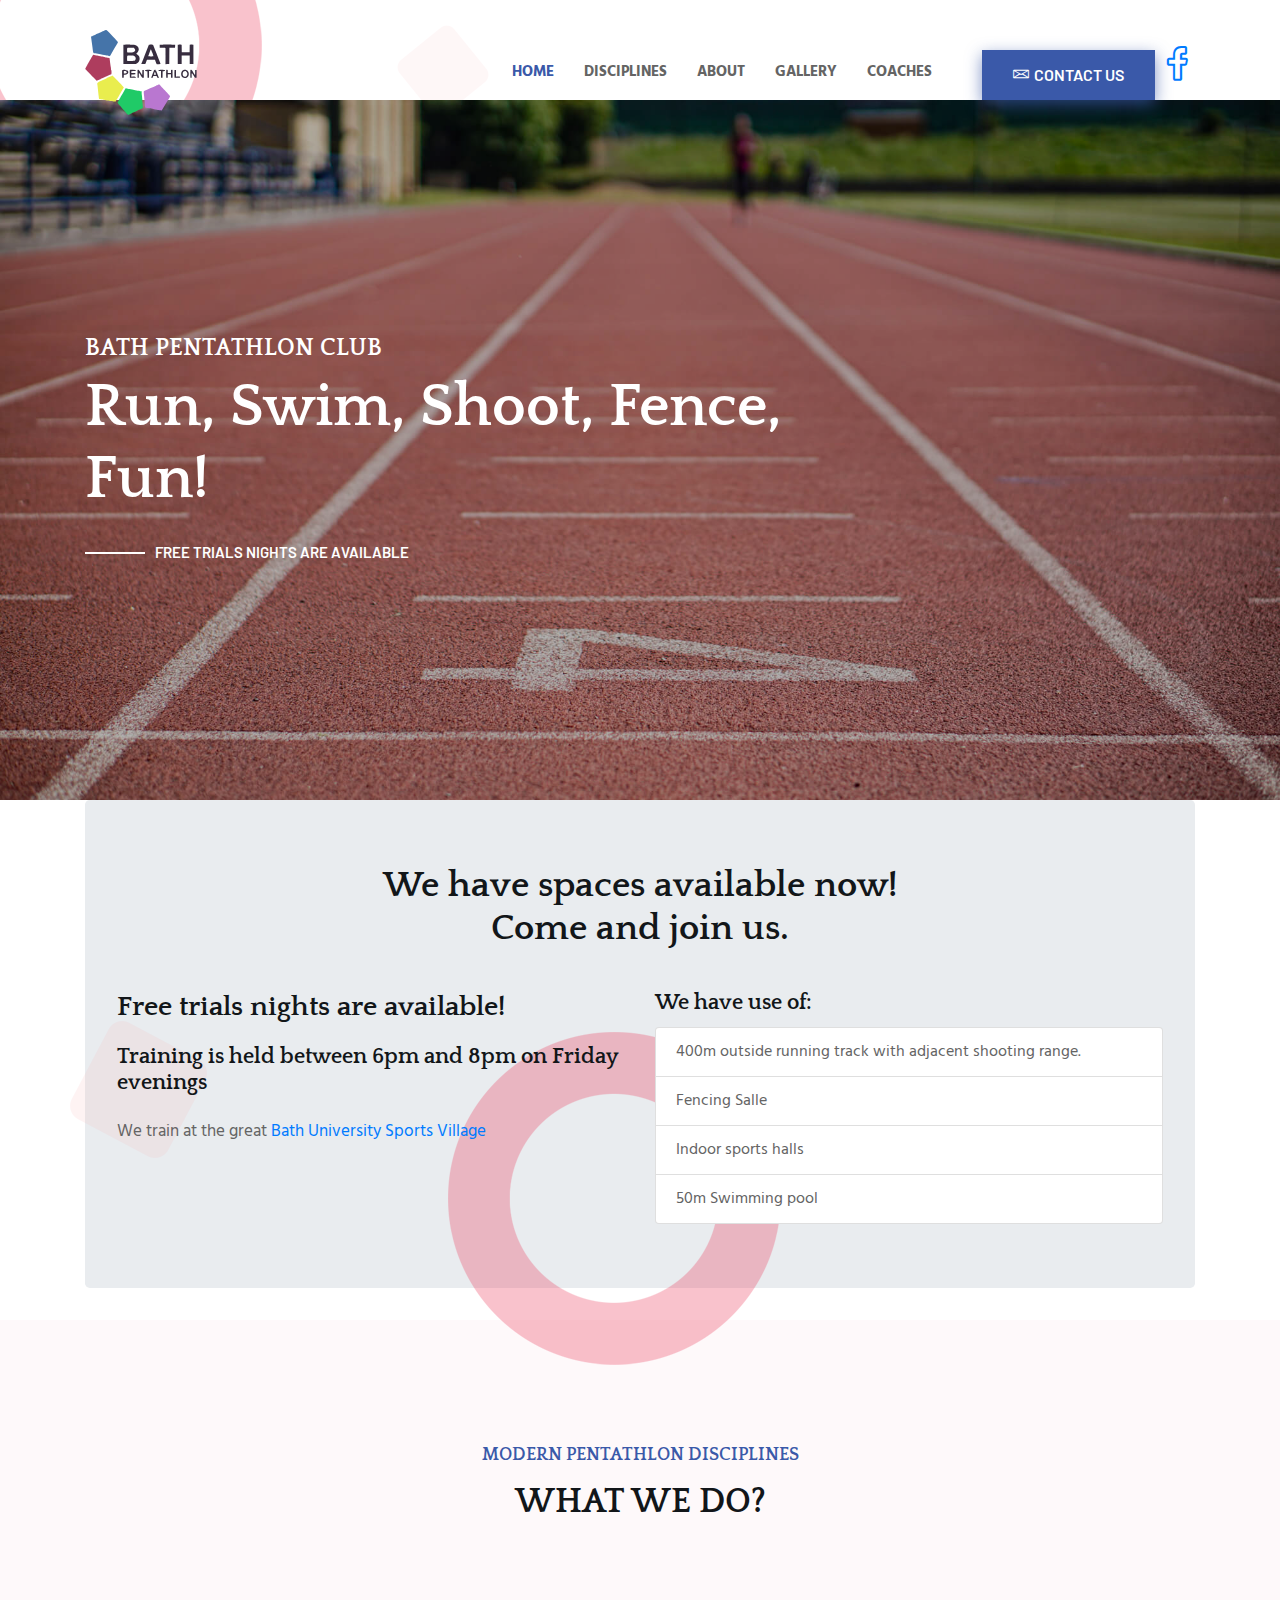
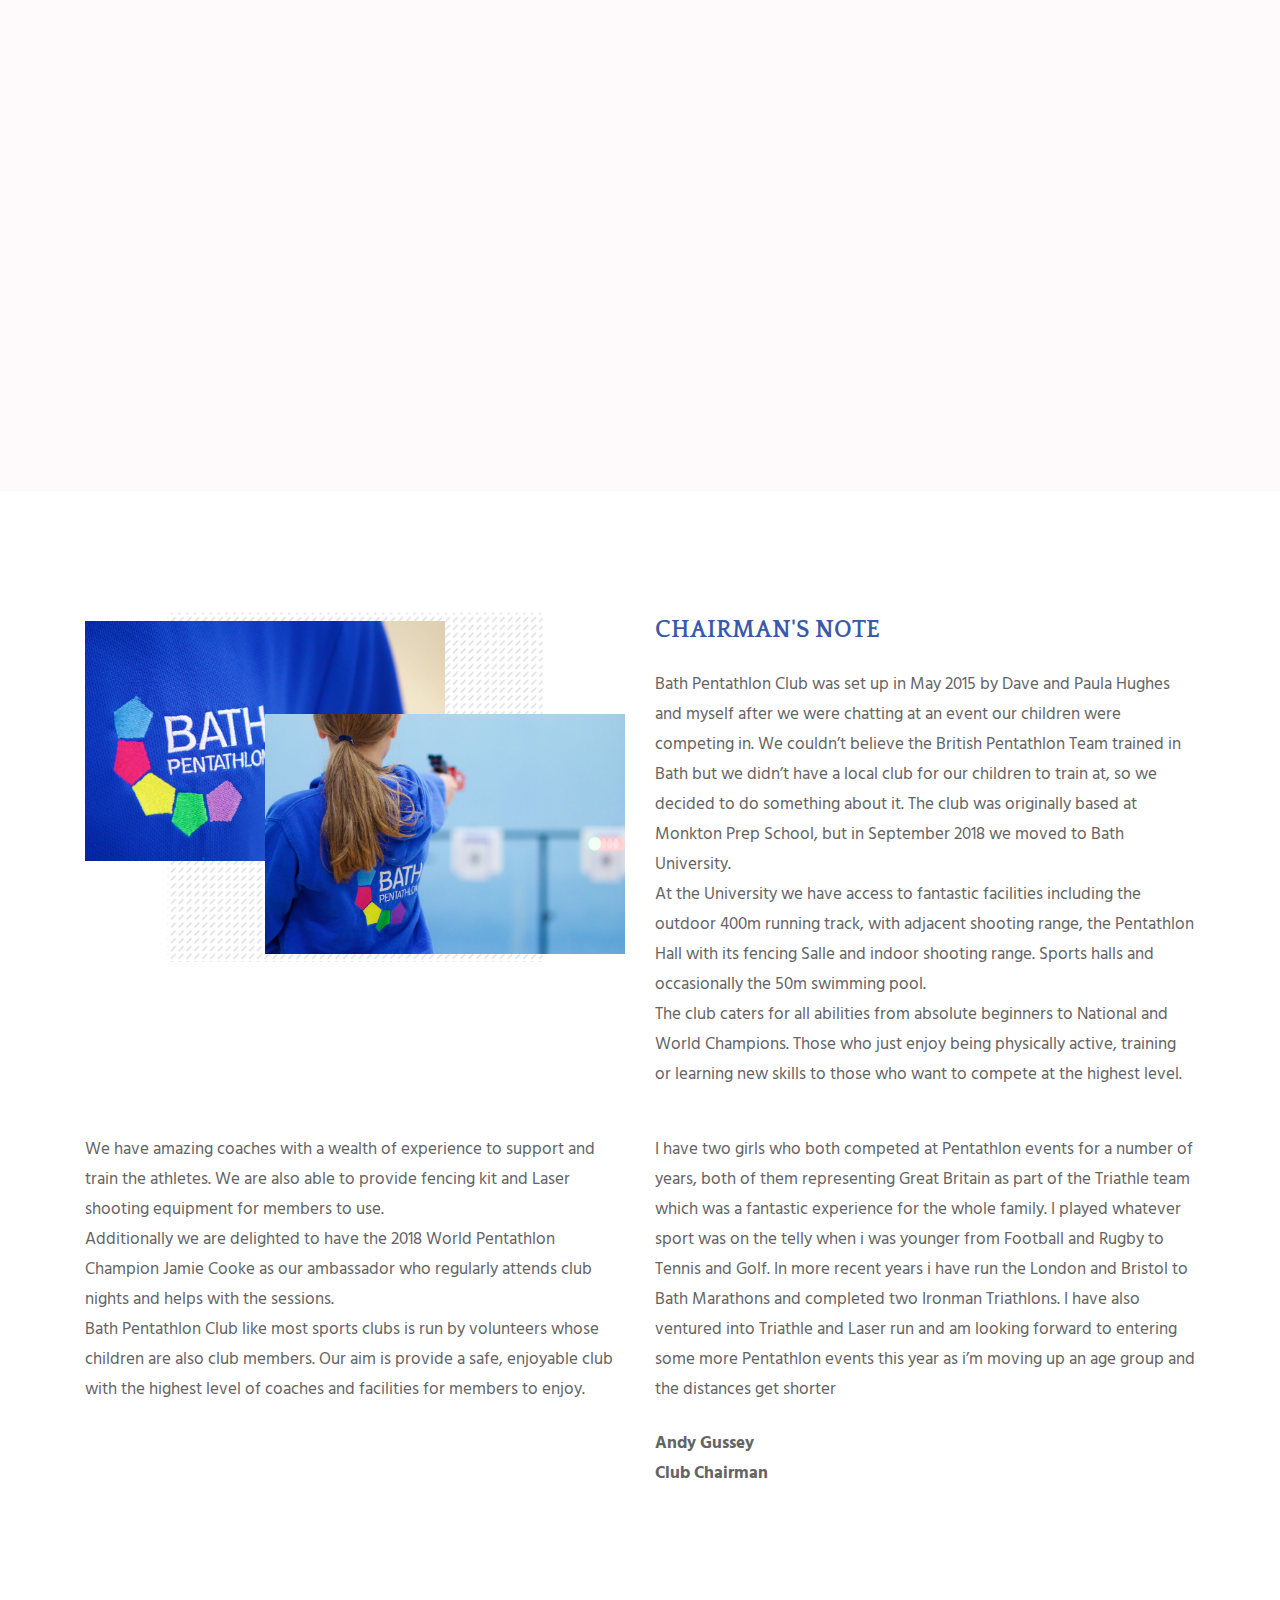
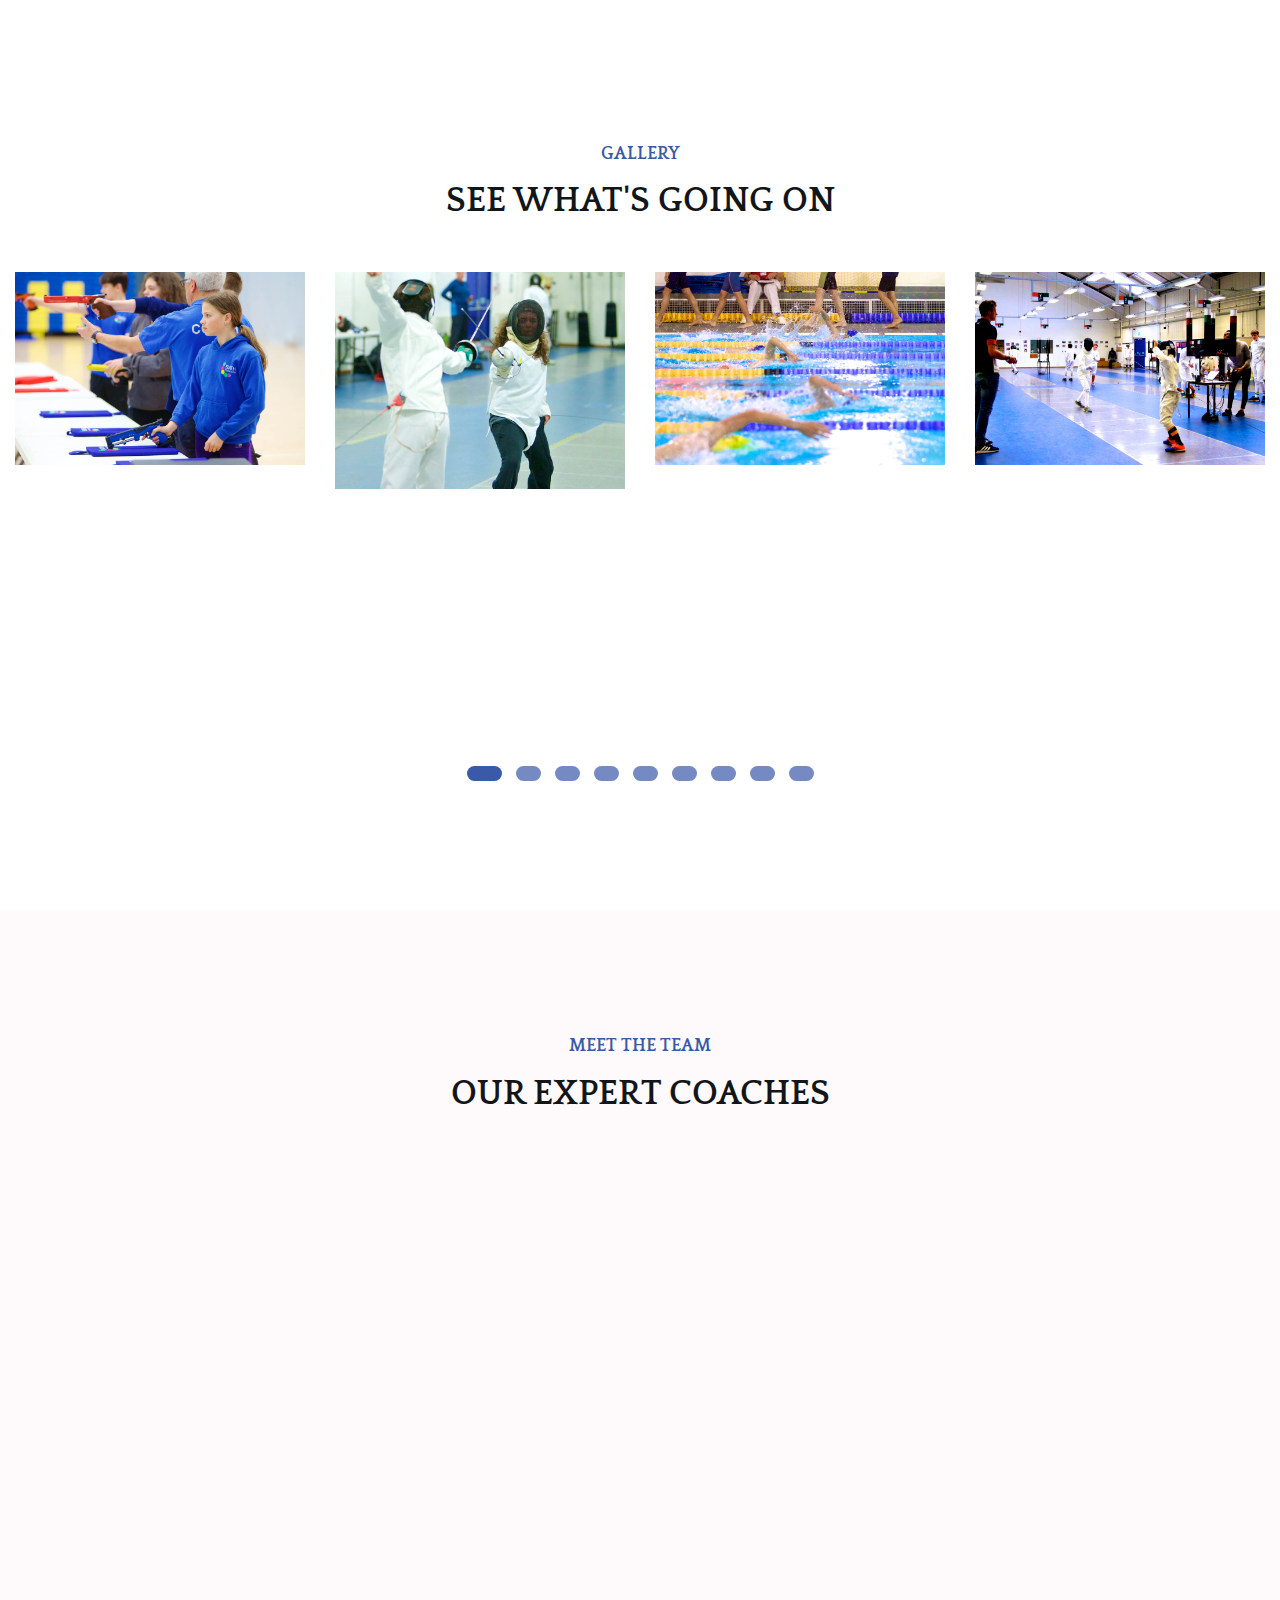
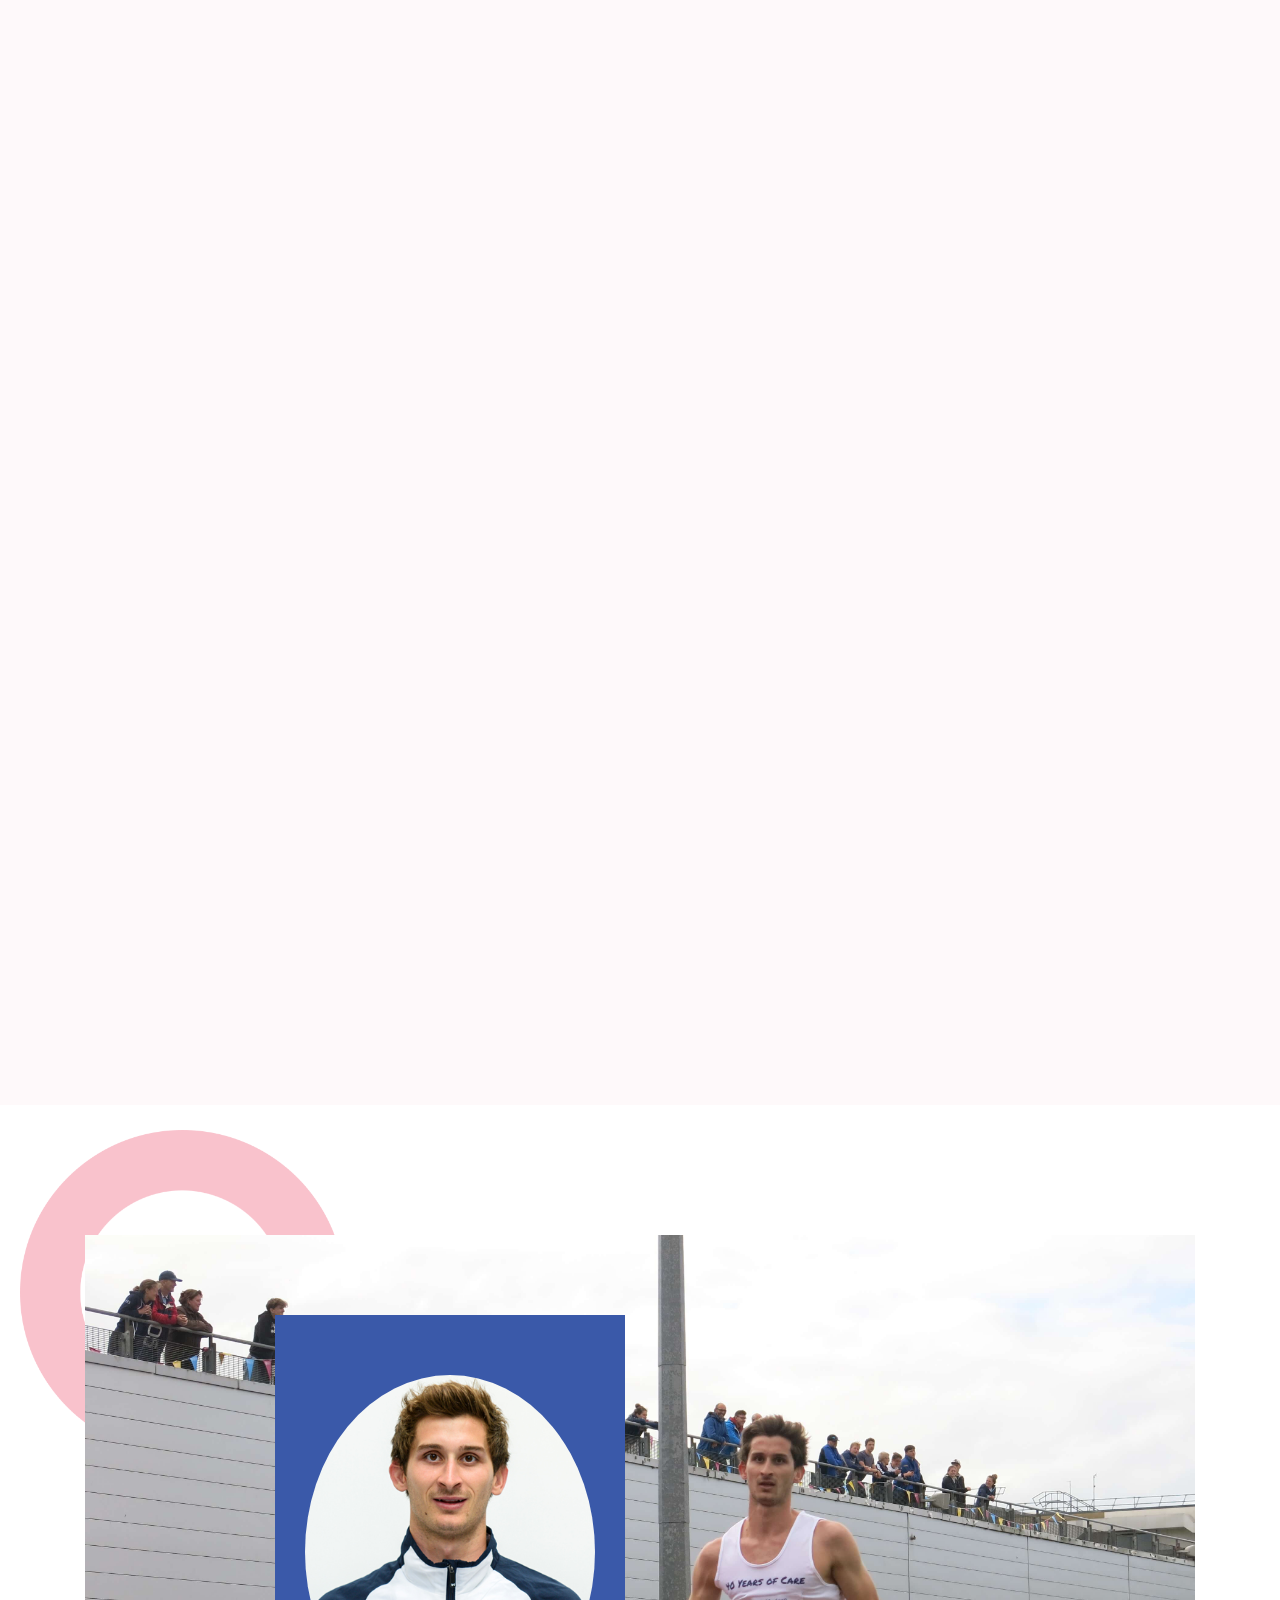
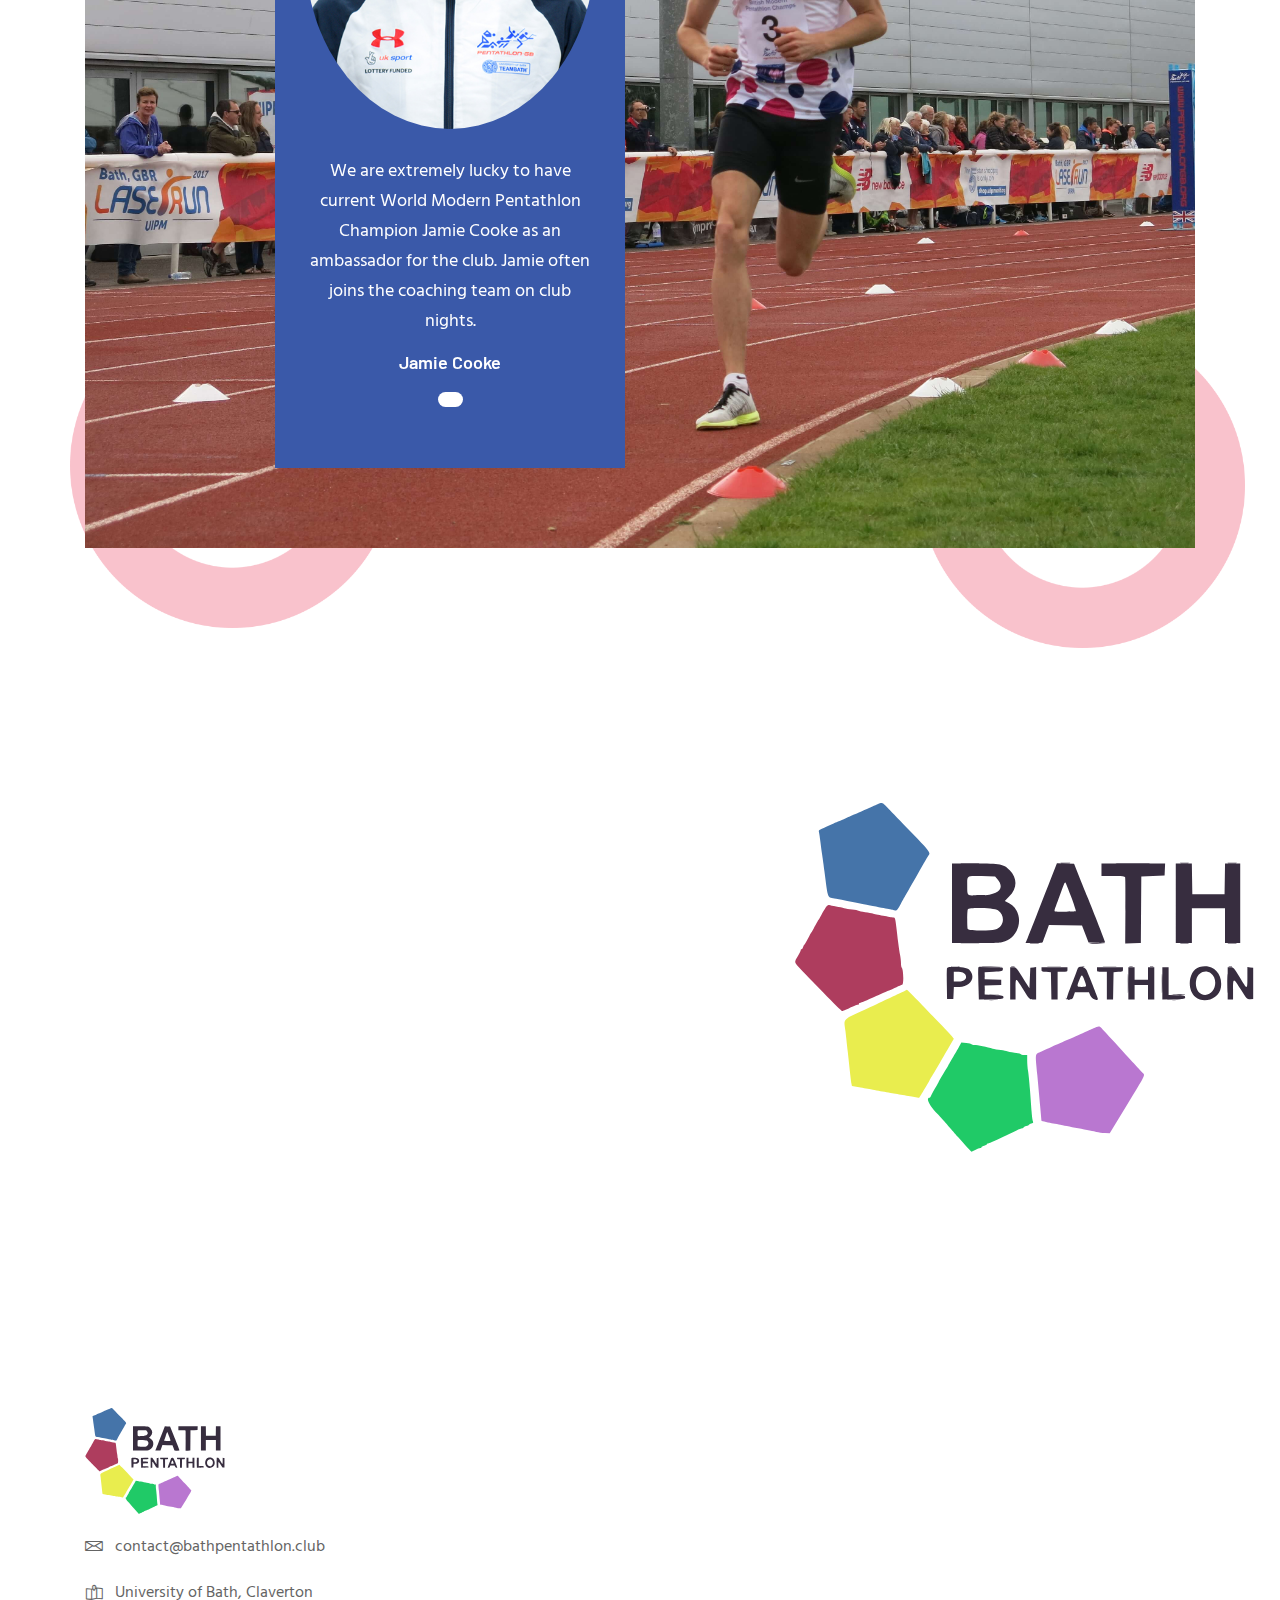
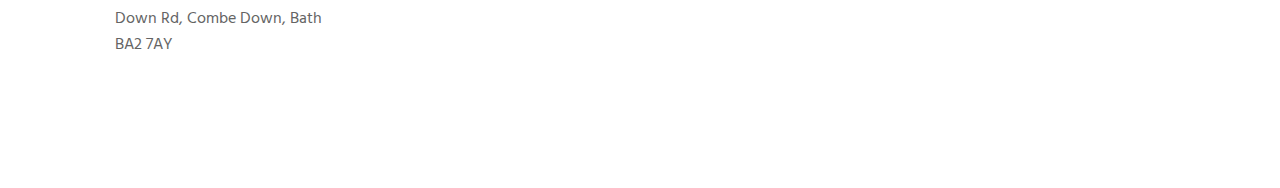
<file: index.html>
<!DOCTYPE html>
<html lang="en">

<head>

    <!--====== Required meta tags ======-->
    <meta charset="utf-8">
    <meta http-equiv="x-ua-compatible" content="ie=edge">
    <meta name="description" content="Pentathlon, Bath Pentathlon Club, Modern Pentathlon - Biathle, Laser shoot-run, Running, Swimming, Fencing. Training at Bath University Sports Village.">
    <meta name="viewport" content="width=device-width, initial-scale=1, shrink-to-fit=no">

    <!--====== Title ======-->
    <title>Bath Pentathlon Club</title>

    <!--====== Favicon Icon ======-->
    <link rel="shortcut icon" href="assets/images/logo.svg" type="image/svg">

    <!--====== Bootstrap css ======-->
    <link rel="stylesheet" href="assets/css/bootstrap.min.css">

    <!--====== Fontawesome css ======-->
    <link rel="stylesheet" href="assets/css/font-awesome.min.css">

    <!--====== Line Icons css ======-->
    <link rel="stylesheet" href="assets/css/LineIcons.css">

    <!--====== Animate css ======-->
    <link rel="stylesheet" href="assets/css/animate.css">

    <!--====== Aos css ======-->
    <link rel="stylesheet" href="assets/css/aos.css">

    <!--====== Slick css ======-->
    <link rel="stylesheet" href="assets/css/slick.css">

    <!--====== Default css ======-->
    <link rel="stylesheet" href="assets/css/default.css">

    <!--====== Style css ======-->
    <link rel="stylesheet" href="assets/css/style.css">


</head>

<body>

    <!--====== PRELOADER PART START ======-->

    <div class="preloader">
        <div class="loader_34">
            <div class="ytp-spinner">
                <div class="ytp-spinner-container">
                    <div class="ytp-spinner-rotator">
                        <div class="ytp-spinner-left">
                            <div class="ytp-spinner-circle"></div>
                        </div>
                        <div class="ytp-spinner-right">
                            <div class="ytp-spinner-circle"></div>
                        </div>
                    </div>
                </div>
            </div>
        </div>
    </div>

    <!--====== PRELOADER ENDS START ======-->

    <!--====== HEADER PART START ======-->

    <header id="home" class="header-area pt-100">

        <div class="shape header-shape-one">
            <img src="assets/images/banner/shape/shape-1.png" alt="shape">
        </div>

        <div class="shape header-shape-tow animation-one">
            <img src="assets/images/banner/shape/shape-2.png" alt="shape">
        </div>

        <div class="shape header-shape-three animation-one">
            <img src="assets/images/banner/shape/shape-3.png" alt="shape">
        </div>

        <div class="shape header-shape-fore">
            <img src="assets/images/banner/shape/shape-4.png" alt="shape">
        </div>

        <div class="navigation-bar">
            <div class="container">
                <div class="row">
                    <div class="col-lg-12">
                        <nav class="navbar navbar-expand-lg">
                            <a class="navbar-brand" href="#">
                                <img src="assets/images/logo.svg" alt="Logo">
                            </a>
                            <button class="navbar-toggler" type="button" data-toggle="collapse" data-target="#navbarSupportedContent" aria-controls="navbarSupportedContent" aria-expanded="false" aria-label="Toggle navigation">
                                <span class="toggler-icon"></span>
                                <span class="toggler-icon"></span>
                                <span class="toggler-icon"></span>
                            </button>

                            <div class="collapse navbar-collapse" id="navbarSupportedContent">
                                <ul id="nav" class="navbar-nav ml-auto">
                                    <li class="nav-item active">
                                        <a class="page-scroll" href="#home">Home</a>
                                    </li>
                                    <li class="nav-item">
                                      <a class="page-scroll" href="#disciplines">Disciplines</a>
                                    </li>
                                    <li class="nav-item">
                                        <a class="page-scroll" href="#about">About</a>
                                    </li>
                                    <li class="nav-item">
                                        <a class="page-scroll" href="#gallery">Gallery</a>
                                    </li>
                                    <li class="nav-item">
                                        <a class="page-scroll" href="#coaches">Coaches</a>
                                    </li>
                                    <!-- <li class="nav-item">
                                        <a class="page-scroll" href="#contact">Contact</a>
                                    </li> -->
                                </ul> <!-- navbar nav -->
                            </div>
                            <div class="navbar-btn ml-20 d-none d-sm-block">
                                <a class="main-btn" href="mailto:contact@bathpentathlon.club"><i class="lni-envelope"></i>Contact us</a>
                                <a href="https://www.facebook.com/groups/965820013531857" target="_blank"><i class="lni-facebook size-md"></i></a>
                            </div>
                        </nav> <!-- navbar -->
                    </div>
                </div> <!-- row -->
            </div> <!-- container -->
        </div> <!-- navigation bar -->

        <div class="header-banner d-flex align-items-center">
            <div class="container">
                <div class="row">
                    <div class="col-xl-8 col-lg-9 col-sm-10">
                        <div class="banner-content">
                            <h4 class="sub-title wow fadeInUp" data-wow-duration="1.5s" data-wow-delay="1s">Bath Pentathlon Club</h4>
                            <h1 class="banner-title mt-10 wow fadeInUp" data-wow-duration="1.5s" data-wow-delay="2s">Run, Swim, Shoot, Fence, Fun!</h1>
                            <a class="banner-contact mt-25 wow fadeInUp" data-wow-duration="1.5s" data-wow-delay="2.3s" href="#contact">Free trials nights are available</a>
                        </div> <!-- banner content -->
                    </div>
                </div> <!-- row -->
            </div> <!-- container -->
            <div class="banner-image bg_cover" style="background-image: url(assets/images/banner/banner-image.jpg)"></div>
        </div> <!-- header banner -->

        <div class="container">
        <div class="jumbotron">
          <div class="row">
            <div class="text-center col-lg-12 mb-40">
              <h2>We have spaces available now!<br/>Come and join us.</h2>
            </div>
          </div>
          <div class="row">
            <div class="col-lg-6">
              <h3 class="mb-20">Free trials nights are available!</h3>
              <h4 class="mb-20">Training is held between 6pm and 8pm on Friday evenings</h4>
              <p>We train at the great <a href="https://www.google.com/maps/place/Sports+Training+Village/@51.3774535,-2.3244418,15z/data=!4m12!1m6!3m5!1s0x0:0x505678403cf3ef86!2sSports+Training+Village!8m2!3d51.3774535!4d-2.3244418!3m4!1s0x0:0x505678403cf3ef86!8m2!3d51.3774535!4d-2.3244418" target="_blank">Bath University Sports Village</a></p>
            </div>
            <div class="col-lg-6">
              <h4 class="mb-10">We have use of:</h4>
              <ul class="list-group">
                <li class="list-group-item">400m outside running track with adjacent shooting range.</li>
                <li class="list-group-item">Fencing Salle</li>
                <li class="list-group-item">Indoor sports halls</li>
                <li class="list-group-item">50m Swimming pool</li>
              </ul>
            </div>
          </div>
        </div>
        </div>

    </header>

    <!--====== HEADER PART ENDS ======-->

    <!--====== SERVICES PART START ======-->

    <section id="disciplines" class="services-area pt-125 pb-130 gray-bg">
        <div class="container">
            <div class="row justify-content-center">
                <div class="col-lg-6">
                    <div class="section-title text-center pb-20">
                        <h5 class="sub-title mb-15">Modern Pentathlon Disciplines</h5>
                        <h2 class="title">What We Do?</h2>
                    </div> <!-- section title -->
                </div>
            </div> <!-- row -->
            <div class="row justify-content-center">
              <div class="col-lg-3 col-md-6 col-sm-8">
                  <div class="single-services text-center mt-30 wow fadeInUp" data-wow-duration="1.5s" data-wow-delay="0.4s">
                      <div class="services-icon">
                          <img src="assets/images/icons/swim_icon.jpg" alt="Swim">
                      </div>
                      <div class="services-content mt-15">
                          <h4 class="services-title">Swimming</h4>
                          <p class="mt-20">Athletes compete in a 50, 100 or 200m freestyle swim depending on age group.</p>
                      </div>
                  </div> <!-- single services -->
              </div>
                <div class="col-lg-3 col-md-6 col-sm-8">
                    <div class="single-services text-center mt-30 wow fadeInUp" data-wow-duration="1.5s" data-wow-delay="0.4s">
                        <div class="services-icon">
                            <img src="assets/images/icons/fence_icon.jpg" alt="fence">
                        </div>
                        <div class="services-content mt-15">
                            <h4 class="services-title">Fencing</h4>
                            <p class="mt-20">Athletes fence every other competitor using electric epees.</p>
                        </div>
                    </div> <!-- single services -->
                </div>
                <div class="col-lg-3 col-md-6 col-sm-8">
                    <div class="single-services text-center mt-30 wow fadeInUp" data-wow-duration="1.5s" data-wow-delay="0.8s">
                        <div class="services-icon">
                            <img src="assets/images/icons/shoot_icon.jpg" alt="Shoot">
                        </div>
                        <div class="services-content mt-15">
                            <h4 class="services-title">Laser shooting</h4>
                            <p class="mt-20">Athletes must get 5 green lights by hitting the valid zone of the target.</p>
                        </div>
                    </div> <!-- single services -->
                </div>
                <div class="col-lg-3 col-md-6 col-sm-8">
                    <div class="single-services text-center mt-30 wow fadeInUp" data-wow-duration="1.5s" data-wow-delay="1.2s">
                        <div class="services-icon">
                            <img src="assets/images/icons/run_icon.jpg" alt="Run">
                        </div>
                        <div class="services-content mt-15">
                            <h4 class="services-title">Running</h4>
                            <p class="mt-20">Athletes run between 800m and 3,200m depending on their age.</p>
                        </div>
                    </div> <!-- single services -->
                </div>
            </div> <!-- row -->
        </div> <!-- container -->
    </section>

    <!--====== SERVICES PART ENDS ======-->

    <!--====== ABOUT PART START ======-->

    <section id="about" class="about-area pt-80 pb-130">
        <div class="container">
            <div class="row">
                <div class="col-lg-6">
                    <div class="about-image mt-50 clearfix">
                        <div class="single-image float-left">
                            <img src="assets/images/about/about-2.jpg" alt="About">
                        </div> <!-- single image -->
                        <div data-aos="fade-right" class="about-btn">
                            <a class="main-btn" href="#">Run by <span>Volunteers</span></a>
                        </div>
                        <div class="single-image image-tow float-right">
                            <img src="assets/images/about/about-1.jpg" alt="About">
                        </div> <!-- single image -->
                    </div> <!-- about image -->
                </div>
                <div class="col-lg-6">
                    <div class="about-content mt-45">
                        <h3 class="about-welcome mt-10">Chairman's note</h3>
                        <p class="mt-25">Bath Pentathlon Club was set up in May 2015 by Dave and Paula Hughes and myself after we were chatting at an event our children were competing in. We couldn’t believe the British Pentathlon Team trained in Bath but we didn’t have a local club for our children to train at, so we decided to do something about it. The club was originally based at Monkton Prep School, but in September 2018 we moved to Bath University.</p>
                        <p>At the University we have access to fantastic facilities including the outdoor 400m running track, with adjacent shooting range, the Pentathlon Hall with its fencing Salle and indoor shooting range. Sports halls and occasionally the 50m swimming pool.</p>
                        <p>The club caters for all abilities from absolute beginners to National and World Champions. Those who just enjoy being physically active, training or learning new skills to those who want to compete at the highest level.</p>
                    </div> <!-- about content -->
                </div>
            </div> <!-- row -->
            <div class="row"> <!-- row -->
              <div class="col-lg-6">
                  <div class="about-content mt-45">
                      <p>We have amazing coaches with a wealth of experience to support and train the athletes. We are also able to provide fencing kit and Laser shooting equipment for members to use.</p>
                      <p>Additionally we are delighted to have the 2018 World Pentathlon Champion Jamie Cooke as our ambassador who regularly attends club nights and helps with the sessions.</p>
                      <p>Bath Pentathlon Club like most sports clubs is run by volunteers whose children are also club members. Our aim is provide a safe, enjoyable club with the highest level of coaches and facilities for members to enjoy.</p>
                  </div> <!-- about content -->
              </div> <!-- col -->
              <div class="col-lg-6">
                  <div class="about-content mt-45">

                    <p>I have two girls who both competed at Pentathlon events for a number of years, both of them representing Great Britain as part of the Triathle team which was a fantastic experience for the whole family. I played whatever sport was on the telly when i was younger from Football and Rugby to Tennis and Golf. In more recent years i have run the London and Bristol to Bath Marathons and completed two Ironman Triathlons. I have also ventured into Triathle and Laser run and am looking forward to entering some more Pentathlon events this year as i’m moving up an age group and the distances get shorter</p>
                    </br>
                    <p><strong>Andy Gussey</br>Club Chairman</strong></p>
                  </div> <!-- about content -->
              </div>

            </div> <!-- row -->
        </div> <!-- container -->
    </section>

    <!--====== ABOUT PART ENDS ======-->


    <!--====== PROJECT PART START ======-->

    <section id="gallery" class="project-area pt-125 pb-130">
        <div class="container">
            <div class="row justify-content-center">
                <div class="col-lg-6">
                    <div class="section-title text-center pb-50">
                        <h5 class="sub-title mb-15">Gallery</h5>
                        <h2 class="title">See what's going on</h2>
                    </div> <!-- section title -->
                </div>
            </div> <!-- row -->
        </div>
        <div class="container-fluid">
            <div class="row project-active">
                <div class="col-lg-4 col-xl-4">
                    <div class="single-project">
                        <div class="project-image">
                            <img src="assets/images/project/1.jpg" alt="">
                        </div>
                    </div>
                </div>
                <div class="col-lg-4 col-xl-4">
                    <div class="single-project">
                        <div class="project-image">
                            <img src="assets/images/project/2.jpg" alt="">
                        </div>
                    </div>
                </div>
                <div class="col-lg-4 col-xl-4">
                    <div class="single-project">
                        <div class="project-image">
                            <img src="assets/images/project/3.jpg" alt="">
                        </div>
                    </div>
                </div>
                <div class="col-lg-4 col-xl-4">
                    <div class="single-project">
                        <div class="project-image">
                            <img src="assets/images/project/4.jpg" alt="">
                        </div>
                    </div>
                </div>
                <div class="col-lg-4 col-xl-4">
                    <div class="single-project">
                        <div class="project-image">
                            <img src="assets/images/project/5.jpg" alt="">
                        </div>
                    </div>
                </div>
                <div class="col-lg-4 col-xl-4">
                    <div class="single-project">
                        <div class="project-image">
                            <img src="assets/images/project/6.jpg" alt="">
                        </div>
                    </div>
                </div>
                <div class="col-lg-4 col-xl-4">
                    <div class="single-project">
                        <div class="project-image">
                            <img src="assets/images/project/7.jpg" alt="">
                        </div>
                    </div>
                </div>
                <div class="col-lg-4 col-xl-4">
                    <div class="single-project">
                        <div class="project-image">
                            <img src="assets/images/project/8.jpg" alt="">
                        </div>
                    </div>
                </div>
                <div class="col-lg-4 col-xl-4">
                    <div class="single-project">
                        <div class="project-image">
                            <img src="assets/images/project/9.jpg" alt="">
                        </div>
                    </div>
                </div>
            </div>
        </div>
    </section>

    <!--====== PROJECT PART ENDS ======-->

    <!--====== TEAM PART START ======-->

    <section id="coaches" class="team-area pt-125 pb-130 gray-bg">
        <div class="container">
            <div class="row justify-content-center">
                <div class="col-lg-6">
                    <div class="section-title text-center pb-20">
                        <h5 class="sub-title mb-15">Meet The Team</h5>
                        <h2 class="title">Our Expert Coaches</h2>
                    </div> <!-- section title -->
                </div>
            </div> <!-- row -->
            <div class="row">
                <div class="col-lg-4 col-md-6 col-sm-6">
                    <div class="single-team text-center mt-30 wow fadeInUp" data-wow-duration="1.5s" data-wow-delay="0.4s">
                        <div class="team-image">
                            <img src="assets/images/team/hannah-wain.jpg" style="max-height: 220px; width: auto;" alt="Hannah Wain">
                        </div>
                        <div class="team-content">
                            <h4 class="team-name"><a href="#">Hannah Wain</a></h4>
                            <span class="sub-title">Run / Swim coach</span>
                            <div class="bio">
                              <p>Having grown up with my family heavily involved in my local swimming club in Liverpool, I have always had a love for the sport and have tons of memories learning to swim, train and compete for my club.</p>
                              <p>Sport has always played a huge part in my life, so when my Primary School asked me to take part in a Duathlon, I jumped at the opportunity and ended up winning the event. It was from then that I decided to start competing in Biathlons, which subsequently lead to Triathlons, Tetrathlons and finally Pentathlons. From June 2008 - June 2013 I was a GB athlete on the World Class Talent Programme.</p>
                              <p>I always knew that after retiring from sport I still wanted to be involved and help give children the same opportunities that I was given, making my decision to become a PE Teacher an easy one. I currently work at Paragon Junior School, as well as teaching swimming during weekdays and now being given the opportunity to help young and inspiring pentathletes is really exciting and I look forward to further developing the athletes ability as well as my own coaching ability.</p>
                            </div>
                        </div>
                    </div> <!-- single team -->
                </div>
                <div class="col-lg-4 col-md-6 col-sm-6">
                    <div class="single-team text-center mt-30 wow fadeInUp" data-wow-duration="1.5s" data-wow-delay="0.8s">
                        <div class="team-image">
                            <img src="assets/images/team/jon-mason.jpg" style="max-height: 220px; width: auto;" alt="Jon Mason">
                        </div>
                        <div class="team-content">
                            <h4 class="team-name"><a href="#">Jon Mason</a></h4>
                            <span class="sub-title">Fencing Coach</span>
                            <div class="bio">
                              <p>I have been involved with fencing most of my life, starting at King Alfreds school in Burnham on sea when I was 12. I qualified as a Level 3 coach in 2003 under the Hungarian Maestro George Fellatar, so now I have over 15 years coaching experience. I coach all 3 weapons but Epee is my passion it's what I compete with and believe it to be the truest and purest of the three.</p>
                              <p>I coach at Sidcot school, Wycliffe college, Churchill fencing club and work with North Somerset council by introducing fencing at primary schools.</p>
                              <p>My son Luke is currently number 1 in the cadet rankings and has fenced for GBR including the world championships.</p>
                              <p>I used to teach Photography at Weston college, have been a taxi driver and travelled the world when I was younger, though I still love travelling and will when ever I can but not for long durations!</p>
                              <p>Favourite food got to be 'Steak and Chips'.</p>
                            </div>
                        </div>
                    </div> <!-- single team -->
                </div>
                <div class="col-lg-4 col-md-6 col-sm-6">
                    <div class="single-team text-center mt-30 wow fadeInUp" data-wow-duration="1.5s" data-wow-delay="1.2s">
                        <div class="team-image">
                            <img src="assets/images/team/phil-hobbs.jpg" style="max-height: 220px; width: auto;" alt="Phil Hobbs - Shooting Coach">
                        </div>
                        <div class="team-content">
                            <h4 class="team-name"><a href="#">Phil Hobbs</a></h4>
                            <span class="sub-title">Shooting Coach</span>
                            <div class="bio">
                              <p>Phil has been providing pistol coaching at Bath Pentathlon Club since January 2016 and also regularly coaches at other schools, clubs and academies across the South West each week. He enjoys coaching athletes of all ages develop their skills in the Laser Run discipline, and helped some achieve podium finishes at all levels up to World Champions. These activities require him to hold current enhanced DBS, Safeguarding & First Aid certificates.</p>
                              <p>He is also recognised as the PentathlonGB Triathle Shooting coach, supporting the team at European and World Championships.</p>
                              <p>In addition Phil supports PentathlonGB National and South West Region Competitions as a volunteer, and is the Chair of PentathlonGB South West and the Regional Events Coordinator.</p>
                              <p>More recently he has taken up Laser Run himself and represented PentathlonGB at UIPM World Championships.</p>
                              <p>His qualifications include PentathlonGB Laser Pistol Coach, UIPM Laser Run Level 2 Judge, NSRA County Pistol & Air Rifle Coach, England Athletics LIRF Coach</p>
                            </div>
                        </div>
                    </div> <!-- single team -->
                </div>
            </div> <!-- row -->
        </div> <!-- container -->
    </section>

    <!--====== TEAM PART ENDS ======-->

    <!--====== TESTIMONIAL PART START ======-->

    <section id="testimonial" class="testimonial-area pt-130 pb-130">
        <div class="shape shape-one">
            <img src="assets/images/testimonial/shape.png" alt="testimonial">
        </div>
        <div class="shape shape-tow">
            <img src="assets/images/testimonial/shape.png" alt="testimonial">
        </div>
        <div class="shape shape-three">
            <img src="assets/images/testimonial/shape.png" alt="testimonial">
        </div>
        <div class="container">
            <div class="testimonial-bg bg_cover pt-80 pb-80" style="background-image: url(assets/images/testimonial/jamie-cooke-bg.jpg)">
                <div class="row">
                    <div class="col-xl-4 offset-xl-2 col-lg-5 offset-lg-1 col-md-8 offset-md-2 col-sm-10 offset-sm-1">
                        <div class="testimonial-active">
                            <div class="single-testimonial text-center">
                                <div class="testimonial-image">
                                    <img src="assets/images/testimonial/jamie-cooke.jpg" alt="Jamie Cooke">
                                </div>
                                <div class="testimonial-content mt-20">
                                    <p>We are extremely lucky to have current World Modern Pentathlon Champion Jamie Cooke as an ambassador for the club. Jamie often joins the coaching team on club nights.</p>
                                    <h5 class="testimonial-name mt-15">Jamie Cooke</h5>
                                </div>
                            </div> <!-- single-testimonial -->

                        </div> <!--  testimonial active -->
                    </div>
                </div> <!-- row -->
            </div> <!-- testimonial bg -->
        </div> <!-- container -->
    </section>

    <!--====== TESTIMONIAL PART ENDS ======-->

    <!--====== CONTACT PART START ======-->

<!--
    <section id="contact" class="contact-area pt-125 pb-130 gray-bg">
        <div class="container">
            <div class="row justify-content-center">
                <div class="col-lg-6">
                    <div class="section-title text-center pb-20">
                        <h5 class="sub-title mb-15">Contact us</h5>
                        <h2 class="title">Get In touch</h2>
                    </div>
                </div>
            </div>
            <div class="row justify-content-center">
                <div class="col-lg-8">
                    <div class="contact-form">
                        <form id="contact-form" action="assets/contact.php" method="post" data-toggle="validator">
                            <div class="row">
                                <div class="col-md-6">
                                    <div class="single-form form-group">
                                        <input type="text" name="name" placeholder="Your Name" data-error="Name is required." required="required">
                                        <div class="help-block with-errors"></div>
                                    </div>
                                </div>
                                <div class="col-md-6">
                                    <div class="single-form form-group">
                                        <input type="email" name="email" placeholder="Your Email" data-error="Valid email is required." required="required">
                                        <div class="help-block with-errors"></div>
                                    </div>
                                </div>
                                <div class="col-md-6">
                                    <div class="single-form form-group">
                                        <input type="text" name="subject" placeholder="Subject" data-error="Subject is required." required="required">
                                        <div class="help-block with-errors"></div>
                                    </div>
                                </div>
                                <div class="col-md-6">
                                    <div class="single-form form-group">
                                        <input type="text" name="phone" placeholder="Phone" data-error="Phone is required." required="required">
                                        <div class="help-block with-errors"></div>
                                    </div>
                                </div>
                                <div class="col-md-12">
                                    <div class="single-form form-group">
                                        <textarea placeholder="Your Mesaage" name="message" data-error="Please,leave us a message." required="required"></textarea>
                                        <div class="help-block with-errors"></div>
                                    </div>
                                </div>
                                <p class="form-message"></p>
                                <div class="col-md-12">
                                    <div class="single-form form-group text-center">
                                        <button type="submit" class="main-btn">send message</button>
                                    </div>
                                </div>
                            </div>
                        </form>
                    </div>
                </div>
            </div>
        </div>
    </section>
  -->

    <!--====== CONTACT PART ENDS ======-->

    <!--====== MAP PART START ======-->

    <section id="map" class="map-area">
        <div class="mapouter">
            <div class="gmap_canvas">
                <iframe id="gmap_canvas" src="https://maps.google.com/maps?q=bath%20university%20sports%20villafe&t=&z=13&ie=UTF8&iwloc=&output=embed" frameborder="0" scrolling="no" marginheight="0" marginwidth="0"></iframe>
            </div>
        </div>
        <div class="map-bg bg_cover d-none d-lg-block" style="background-image: url(assets/images/logo.svg); background-size: 90%;"></div>
    </section>

    <!--====== MAP PART ENDS ======-->

    <!--====== FOOTER PART START ======-->

    <footer id="footer" class="footer-area">
        <div class="footer-widget pt-80 pb-130">
            <div class="container">
                <div class="row">
                    <div class="col-lg-3 col-md-4 col-sm-8">
                        <div class="footer-logo mt-50">
                            <a href="#">
                                <img src="assets/images/logo.svg" alt="Logo">
                            </a>
                            <ul class="footer-info">
                                <li>
                                    <div class="single-info">
                                        <div class="info-icon">
                                            <i class="lni-envelope"></i>
                                        </div>
                                        <div class="info-content">
                                            <p>contact@bathpentathlon.club</p>
                                        </div>
                                    </div> <!-- single info -->
                                </li>
                                <li>
                                    <div class="single-info">
                                        <div class="info-icon">
                                            <i class="lni-map"></i>
                                        </div>
                                        <div class="info-content">
                                            <p>University of Bath, Claverton Down Rd, Combe Down, Bath BA2 7AY</p>
                                        </div>
                                    </div> <!-- single info -->
                                </li>
                            </ul>

                        </div> <!-- footer logo -->
                    </div>
                </div> <!-- row -->
            </div> <!-- container -->
        </div> <!-- footer widget -->
    </footer>

    <!--====== FOOTER PART ENDS ======-->

    <!--====== BACK TO TOP PART START ======-->

    <a href="#" class="back-to-top"><i class="lni-chevron-up"></i></a>

    <!--====== BACK TO TOP PART ENDS ======-->

    <!--====== PART START ======-->

    <!--
    <section class="">
        <div class="container">
            <div class="row">
                <div class="col-lg-"></div>
            </div>
        </div>
    </section>
-->

    <!--====== PART ENDS ======-->


    <!-- row -->









    <!--====== jquery js ======-->
    <script src="assets/js/vendor/modernizr-3.6.0.min.js"></script>
    <script src="assets/js/vendor/jquery-1.12.4.min.js"></script>

    <!--====== Bootstrap js ======-->
    <script src="assets/js/bootstrap.min.js"></script>

    <!--====== WOW js ======-->
    <script src="assets/js/wow.min.js"></script>

    <!--====== Slick js ======-->
    <script src="assets/js/slick.min.js"></script>

    <!--====== Scrolling Nav js ======-->
    <script src="assets/js/scrolling-nav.js"></script>
    <script src="assets/js/jquery.easing.min.js"></script>

    <!--====== Aos js ======-->
    <script src="assets/js/aos.js"></script>


    <!--====== Main js ======-->
    <script src="assets/js/main.js"></script>

    <!-- Global site tag (gtag.js) - Google Analytics -->
<script async src="https://www.googletagmanager.com/gtag/js?id=UA-74365486-3"></script>
<script>
  window.dataLayer = window.dataLayer || [];
  function gtag(){dataLayer.push(arguments);}
  gtag('js', new Date());

  gtag('config', 'UA-74365486-3');
</script>


</body>

</html>
</file>
<file: assets/css/default.css>
/* Deafult Margin & Padding */
/*-- Margin Top --*/
.mt-5 {
	margin-top: 5px;
}
.mt-10 {
	margin-top: 10px;
}
.mt-15 {
	margin-top: 15px;
}
.mt-20 {
	margin-top: 20px;
}
.mt-25 {
	margin-top: 25px;
}
.mt-30 {
	margin-top: 30px;
}
.mt-35 {
	margin-top: 35px;
}
.mt-40 {
	margin-top: 40px;
}
.mt-45 {
	margin-top: 45px;
}
.mt-50 {
	margin-top: 50px;
}
.mt-55 {
	margin-top: 55px;
}
.mt-60 {
	margin-top: 60px;
}
.mt-65 {
	margin-top: 65px;
}
.mt-70 {
	margin-top: 70px;
}
.mt-75 {
	margin-top: 75px;
}
.mt-80 {
	margin-top: 80px;
}
.mt-85 {
	margin-top: 85px;
}
.mt-90 {
	margin-top: 90px;
}
.mt-95 {
	margin-top: 95px;
}
.mt-100 {
	margin-top: 100px;
}
.mt-105 {
	margin-top: 105px;
}
.mt-110 {
	margin-top: 110px;
}
.mt-115 {
	margin-top: 115px;
}
.mt-120 {
	margin-top: 120px;
}
.mt-125 {
	margin-top: 125px;
}
.mt-130 {
	margin-top: 130px;
}
.mt-135 {
	margin-top: 135px;
}
.mt-140 {
	margin-top: 140px;
}
.mt-145 {
	margin-top: 145px;
}
.mt-150 {
	margin-top: 150px;
}
.mt-155 {
	margin-top: 155px;
}
.mt-160 {
	margin-top: 160px;
}
.mt-165 {
	margin-top: 165px;
}
.mt-170 {
	margin-top: 170px;
}
.mt-175 {
	margin-top: 175px;
}
.mt-180 {
	margin-top: 180px;
}
.mt-185 {
	margin-top: 185px;
}
.mt-190 {
	margin-top: 190px;
}
.mt-195 {
	margin-top: 195px;
}
.mt-200 {
	margin-top: 200px;
}
/*-- Margin Bottom --*/

.mb-5 {
	margin-bottom: 5px;
}
.mb-10 {
	margin-bottom: 10px;
}
.mb-15 {
	margin-bottom: 15px;
}
.mb-20 {
	margin-bottom: 20px;
}
.mb-25 {
	margin-bottom: 25px;
}
.mb-30 {
	margin-bottom: 30px;
}
.mb-35 {
	margin-bottom: 35px;
}
.mb-40 {
	margin-bottom: 40px;
}
.mb-45 {
	margin-bottom: 45px;
}
.mb-50 {
	margin-bottom: 50px;
}
.mb-55 {
	margin-bottom: 55px;
}
.mb-60 {
	margin-bottom: 60px;
}
.mb-65 {
	margin-bottom: 65px;
}
.mb-70 {
	margin-bottom: 70px;
}
.mb-75 {
	margin-bottom: 75px;
}
.mb-80 {
	margin-bottom: 80px;
}
.mb-85 {
	margin-bottom: 85px;
}
.mb-90 {
	margin-bottom: 90px;
}
.mb-95 {
	margin-bottom: 95px;
}
.mb-100 {
	margin-bottom: 100px;
}
.mb-105 {
	margin-bottom: 105px;
}
.mb-110 {
	margin-bottom: 110px;
}
.mb-115 {
	margin-bottom: 115px;
}
.mb-120 {
	margin-bottom: 120px;
}
.mb-125 {
	margin-bottom: 125px;
}
.mb-130 {
	margin-bottom: 130px;
}
.mb-135 {
	margin-bottom: 135px;
}
.mb-140 {
	margin-bottom: 140px;
}
.mb-145 {
	margin-bottom: 145px;
}
.mb-150 {
	margin-bottom: 150px;
}
.mb-155 {
	margin-bottom: 155px;
}
.mb-160 {
	margin-bottom: 160px;
}
.mb-165 {
	margin-bottom: 165px;
}
.mb-170 {
	margin-bottom: 170px;
}
.mb-175 {
	margin-bottom: 175px;
}
.mb-180 {
	margin-bottom: 180px;
}
.mb-185 {
	margin-bottom: 185px;
}
.mb-190 {
	margin-bottom: 190px;
}
.mb-195 {
	margin-bottom: 195px;
}
.mb-200 {
	margin-bottom: 200px;
}
/*-- margin left --*/
.ml-5 {
	margin-left: 5px;
}
.ml-10 {
	margin-left: 10px;
}
.ml-15 {
	margin-left: 15px;
}
.ml-20 {
	margin-left: 20px;
}
.ml-25 {
	margin-left: 25px;
}
.ml-30 {
	margin-left: 30px;
}
.ml-35 {
	margin-left: 35px;
}
.ml-40 {
	margin-left: 40px;
}
.ml-45 {
	margin-left: 45px;
}
.ml-50 {
	margin-left: 50px;
}
.ml-55 {
	margin-left: 55px;
}
.ml-60 {
	margin-left: 60px;
}
.ml-65 {
	margin-left: 65px;
}
.ml-70 {
	margin-left: 70px;
}
.ml-75 {
	margin-left: 75px;
}
.ml-80 {
	margin-left: 80px;
}
.ml-85 {
	margin-left: 85px;
}
.ml-90 {
	margin-left: 90px;
}
.ml-95 {
	margin-left: 95px;
}
.ml-100 {
	margin-left: 100px;
}
.ml-105 {
	margin-left: 105px;
}
.ml-110 {
	margin-left: 110px;
}
.ml-115 {
	margin-left: 115px;
}
.ml-120 {
	margin-left: 120px;
}
.ml-125 {
	margin-left: 125px;
}
.ml-130 {
	margin-left: 130px;
}
.ml-135 {
	margin-left: 135px;
}
.ml-140 {
	margin-left: 140px;
}
.ml-145 {
	margin-left: 145px;
}
.ml-150 {
	margin-left: 150px;
}
.ml-155 {
	margin-left: 155px;
}
.ml-160 {
	margin-left: 160px;
}
.ml-165 {
	margin-left: 165px;
}
.ml-170 {
	margin-left: 170px;
}
.ml-175 {
	margin-left: 175px;
}
.ml-180 {
	margin-left: 180px;
}
.ml-185 {
	margin-left: 185px;
}
.ml-190 {
	margin-left: 190px;
}
.ml-195 {
	margin-left: 195px;
}
.ml-200 {
	margin-left: 200px;
}
/*-- margin right --*/
.mr-5 {
	margin-right: 5px;
}
.mr-10 {
	margin-right: 10px;
}
.mr-15 {
	margin-right: 15px;
}
.mr-20 {
	margin-right: 20px;
}
.mr-25 {
	margin-right: 25px;
}
.mr-30 {
	margin-right: 30px;
}
.mr-35 {
	margin-right: 35px;
}
.mr-40 {
	margin-right: 40px;
}
.mr-45 {
	margin-right: 45px;
}
.mr-50 {
	margin-right: 50px;
}
.mr-55 {
	margin-right: 55px;
}
.mr-60 {
	margin-right: 60px;
}
.mr-65 {
	margin-right: 65px;
}
.mr-70 {
	margin-right: 70px;
}
.mr-75 {
	margin-right: 75px;
}
.mr-80 {
	margin-right: 80px;
}
.mr-85 {
	margin-right: 85px;
}
.mr-90 {
	margin-right: 90px;
}
.mr-95 {
	margin-right: 95px;
}
.mr-100 {
	margin-right: 100px;
}
.mr-105 {
	margin-right: 105px;
}
.mr-110 {
	margin-right: 110px;
}
.mr-115 {
	margin-right: 115px;
}
.mr-120 {
	margin-right: 120px;
}
.mr-125 {
	margin-right: 125px;
}
.mr-130 {
	margin-right: 130px;
}
.mr-135 {
	margin-right: 135px;
}
.mr-140 {
	margin-right: 140px;
}
.mr-145 {
	margin-right: 145px;
}
.mr-150 {
	margin-right: 150px;
}
.mr-155 {
	margin-right: 155px;
}
.mr-160 {
	margin-right: 160px;
}
.mr-165 {
	margin-right: 165px;
}
.mr-170 {
	margin-right: 170px;
}
.mr-175 {
	margin-right: 175px;
}
.mr-180 {
	margin-right: 180px;
}
.mr-185 {
	margin-right: 185px;
}
.mr-190 {
	margin-right: 190px;
}
.mr-195 {
	margin-right: 195px;
}
.mr-200 {
	margin-right: 200px;
}


/*-- Padding Top --*/

.pt-5 {
	padding-top: 5px;
}
.pt-10 {
	padding-top: 10px;
}
.pt-15 {
	padding-top: 15px;
}
.pt-20 {
	padding-top: 20px;
}
.pt-25 {
	padding-top: 25px;
}
.pt-30 {
	padding-top: 30px;
}
.pt-35 {
	padding-top: 35px;
}
.pt-40 {
	padding-top: 40px;
}
.pt-45 {
	padding-top: 45px;
}
.pt-50 {
	padding-top: 50px;
}
.pt-55 {
	padding-top: 55px;
}
.pt-60 {
	padding-top: 60px;
}
.pt-65 {
	padding-top: 65px;
}
.pt-70 {
	padding-top: 70px;
}
.pt-75 {
	padding-top: 75px;
}
.pt-80 {
	padding-top: 80px;
}
.pt-85 {
	padding-top: 85px;
}
.pt-90 {
	padding-top: 90px;
}
.pt-95 {
	padding-top: 95px;
}
.pt-100 {
	padding-top: 100px;
}
.pt-105 {
	padding-top: 105px;
}
.pt-110 {
	padding-top: 110px;
}
.pt-115 {
	padding-top: 115px;
}
.pt-120 {
	padding-top: 120px;
}
.pt-125 {
	padding-top: 125px;
}
.pt-130 {
	padding-top: 130px;
}
.pt-135 {
	padding-top: 135px;
}
.pt-140 {
	padding-top: 140px;
}
.pt-145 {
	padding-top: 145px;
}
.pt-150 {
	padding-top: 150px;
}
.pt-155 {
	padding-top: 155px;
}
.pt-160 {
	padding-top: 160px;
}
.pt-165 {
	padding-top: 165px;
}
.pt-170 {
	padding-top: 170px;
}
.pt-175 {
	padding-top: 175px;
}
.pt-180 {
	padding-top: 180px;
}
.pt-185 {
	padding-top: 185px;
}
.pt-190 {
	padding-top: 190px;
}
.pt-195 {
	padding-top: 195px;
}
.pt-200 {
	padding-top: 200px;
}
/*-- Padding Bottom --*/

.pb-5 {
	padding-bottom: 5px;
}
.pb-10 {
	padding-bottom: 10px;
}
.pb-15 {
	padding-bottom: 15px;
}
.pb-20 {
	padding-bottom: 20px;
}
.pb-25 {
	padding-bottom: 25px;
}
.pb-30 {
	padding-bottom: 30px;
}
.pb-35 {
	padding-bottom: 35px;
}
.pb-40 {
	padding-bottom: 40px;
}
.pb-45 {
	padding-bottom: 45px;
}
.pb-50 {
	padding-bottom: 50px;
}
.pb-55 {
	padding-bottom: 55px;
}
.pb-60 {
	padding-bottom: 60px;
}
.pb-65 {
	padding-bottom: 65px;
}
.pb-70 {
	padding-bottom: 70px;
}
.pb-75 {
	padding-bottom: 75px;
}
.pb-80 {
	padding-bottom: 80px;
}
.pb-85 {
	padding-bottom: 85px;
}
.pb-90 {
	padding-bottom: 90px;
}
.pb-95 {
	padding-bottom: 95px;
}
.pb-100 {
	padding-bottom: 100px;
}
.pb-105 {
	padding-bottom: 105px;
}
.pb-110 {
	padding-bottom: 110px;
}
.pb-115 {
	padding-bottom: 115px;
}
.pb-120 {
	padding-bottom: 120px;
}
.pb-125 {
	padding-bottom: 125px;
}
.pb-130 {
	padding-bottom: 130px;
}
.pb-135 {
	padding-bottom: 135px;
}
.pb-140 {
	padding-bottom: 140px;
}
.pb-145 {
	padding-bottom: 145px;
}
.pb-150 {
	padding-bottom: 150px;
}
.pb-155 {
	padding-bottom: 155px;
}
.pb-160 {
	padding-bottom: 160px;
}
.pb-165 {
	padding-bottom: 165px;
}
.pb-170 {
	padding-bottom: 170px;
}
.pb-175 {
	padding-bottom: 175px;
}
.pb-180 {
	padding-bottom: 180px;
}
.pb-185 {
	padding-bottom: 185px;
}
.pb-190 {
	padding-bottom: 190px;
}
.pb-195 {
	padding-bottom: 195px;
}
.pb-200 {
	padding-bottom: 200px;
}

/*-- Padding left --*/

.pl-0 {
	padding-left: 0px;
}
.pl-5 {
	padding-left: 5px;
}
.pl-10 {
	padding-left: 10px;
}
.pl-15 {
	padding-left: 15px;
}
.pl-20 {
	padding-left: 20px;
}
.pl-25 {
	padding-left: 25px;
}
.pl-30 {
	padding-left: 30px;
}
.pl-35 {
	padding-left: 35px;
}
.pl-40 {
	padding-left: 40px;
}
.pl-45 {
	padding-left: 45px;
}
.pl-50 {
	padding-left: 50px;
}
.pl-55 {
	padding-left: 55px;
}
.pl-60 {
	padding-left: 60px;
}
.pl-65 {
	padding-left: 65px;
}
.pl-70 {
	padding-left: 70px;
}
.pl-75 {
	padding-left: 75px;
}
.pl-80 {
	padding-left: 80px;
}
.pl-85 {
	padding-left: 85px;
}
.pl-90 {
	padding-left: 90px;
}
.pl-100 {
	padding-left: 100px;
}
.pl-105 {
	padding-left: 105px;
}
.pl-110 {
	padding-left: 110px;
}
.pl-115 {
	padding-left: 115px;
}
.pl-120 {
	padding-left: 120px;
}
.pl-125 {
	padding-left: 125px;
}
/*-- Padding right --*/

.pr-0 {
	padding-right: 0px;
}
.pr-5 {
	padding-right: 5px;
}
.pr-10 {
	padding-right: 10px;
}
.pr-15 {
	padding-right: 15px;
}
.pr-20 {
	padding-right: 20px;
}
.pr-25 {
	padding-right: 25px;
}
.pr-30 {
	padding-right: 30px;
}
.pr-35 {
	padding-right: 35px;
}
.pr-40 {
	padding-right: 40px;
}
.pr-45 {
	padding-right: 45px;
}
.pr-50 {
	padding-right: 50px;
}
.pr-55 {
	padding-right: 55px;
}
.pr-60 {
	padding-right: 60px;
}
.pr-65 {
	padding-right: 65px;
}
.pr-70 {
	padding-right: 70px;
}
.pr-75 {
	padding-right: 75px;
}
.pr-80 {
	padding-right: 80px;
}
.pr-85 {
	padding-right: 85px;
}
.pr-90 {
	padding-right: 90px;
}
.pr-95 {
	padding-right: 95px;
}
.pr-100 {
	padding-right: 100px;
}
.pr-105 {
	padding-right: 105px;
}
/* Background Color */

.gray-bg {
	background: rgba(235, 54, 86, 0.03137254901960784);
}
.white-bg {
	background: #fff;
}
.black-bg {
	background: #222;
}
/* Color */

.white {
	color: #fff;
}
.black {
	color: #222;
}
/* black overlay */

[data-overlay] {
	position: relative;
}
[data-overlay]::before {
	background: #000 none repeat scroll 0 0;
	content: "";
	height: 100%;
	left: 0;
	position: absolute;
	top: 0;
	width: 100%;
	z-index: 1;
}
[data-overlay="3"]::before {
	opacity: 0.3;
}
[data-overlay="4"]::before {
	opacity: 0.4;
}
[data-overlay="5"]::before {
	opacity: 0.5;
}
[data-overlay="6"]::before {
	opacity: 0.6;
}
[data-overlay="7"]::before {
	opacity: 0.7;
}
[data-overlay="8"]::before {
	opacity: 0.8;
}
[data-overlay="9"]::before {
	opacity: 0.9;
}
</file>
<file: assets/css/style.css>
/*-----------------------------------------------------------------------------------

    Template Name: Interior
    Description: Interior - Interior Design and Architecture Bootstrap Template
    Author: UIdeck
    Version: 1.0

-----------------------------------------------------------------------------------

    CSS INDEX
    ===================

    01. Theme default CSS
	02. Header
    03. Hero
	04. Footer

-----------------------------------------------------------------------------------*/
/*===========================
    1. COMMON css
===========================*/
@import url("https://fonts.googleapis.com/css?family=Barlow:300,400,500,600,700|Hind:400,500,600,700|Quattrocento:400,700");
body {
  font-family: 'Hind', sans-serif;
  font-weight: normal;
  font-style: normal;
  color: #646464; }

* {
  margin: 0;
  padding: 0;
  -webkit-box-sizing: border-box;
  -moz-box-sizing: border-box;
  box-sizing: border-box; }

img {
  max-width: 100%; }

a:focus,
input:focus,
textarea:focus,
button:focus {
  text-decoration: none;
  outline: none; }

a:focus,
a:hover {
  text-decoration: none; }

i,
span,
a {
  display: inline-block; }

h1,
h2,
h3,
h4,
h5,
h6 {
  font-family: 'Quattrocento', serif;
  font-weight: 700;
  color: #121619;
  margin: 0px; }

h1 {
  font-size: 60px; }

h2 {
  font-size: 36px; }

h3 {
  font-size: 28px; }

h4 {
  font-size: 22px; }

h5 {
  font-size: 18px; }

h6 {
  font-size: 16px; }

ul, ol {
  margin: 0px;
  padding: 0px;
  list-style-type: none; }

p {
  font-size: 17px;
  font-weight: 400;
  line-height: 30px;
  color: #646464;
  margin: 0px; }
  @media (max-width: 767px) {
    p {
      font-size: 16px; } }

.bg_cover {
  background-position: center center;
  background-size: cover;
  background-repeat: no-repeat;
  width: 100%;
  height: 100%; }

/*===== All Button Style =====*/
.main-btn {
  display: inline-block;
  font-weight: 600;
  text-align: center;
  white-space: nowrap;
  vertical-align: middle;
  -webkit-user-select: none;
  -moz-user-select: none;
  -ms-user-select: none;
  user-select: none;
  border: 1px solid #3A59A9;
  padding: 0 30px;
  font-size: 16px;
  line-height: 48px;
  color: #fff;
  cursor: pointer;
  z-index: 5;
  -webkit-transition: all 0.4s ease-out 0s;
  -moz-transition: all 0.4s ease-out 0s;
  -ms-transition: all 0.4s ease-out 0s;
  -o-transition: all 0.4s ease-out 0s;
  transition: all 0.4s ease-out 0s;
  background-color: #3A59A9;
  -webkit-box-shadow: 0px 5px 16px 0px rgba(58, 89, 169, 0.65);
  -moz-box-shadow: 0px 5px 16px 0px rgba(58, 89, 169, 0.65);
  box-shadow: 0px 5px 16px 0px rgba(58, 89, 169, 0.65);
  font-family: 'Barlow', sans-serif;
  text-transform: uppercase; }
  .main-btn i {
    margin-right: 5px; }
  .main-btn:hover {
    background-color: #fff;
    color: #3A59A9;
    border-color: #3A59A9; }
  .main-btn.main-btn-2 {
    background-color: #fff;
    color: #3A59A9;
    border-color: #3A59A9; }
    .main-btn.main-btn-2:hover {
      background-color: #3A59A9;
      border-color: #3A59A9;
      color: #fff; }

/*===== All Section Title Style =====*/
.section-title .sub-title {
  font-size: 18px;
  color: #3A59A9;
  text-transform: uppercase; }
  @media (max-width: 767px) {
    .section-title .sub-title {
      font-size: 16px; } }

.section-title .title {
  font-size: 35px;
  text-transform: uppercase; }
  @media (max-width: 767px) {
    .section-title .title {
      font-size: 24px; } }

/*===== All Animation Title Style =====*/
.animation-one {
  -webkit-animation: rotate 15s linear infinite;
  -moz-animation: rotate 15s linear infinite;
  -o-animation: rotate 15s linear infinite;
  animation: rotate 15s linear infinite; }

@keyframes rotate {
  0% {
    -webkit-transform: rotate(0deg);
    -moz-transform: rotate(0deg);
    -ms-transform: rotate(0deg);
    -o-transform: rotate(0deg);
    transform: rotate(0deg); }
  100% {
    -webkit-transform: rotate(360deg);
    -moz-transform: rotate(360deg);
    -ms-transform: rotate(360deg);
    -o-transform: rotate(360deg);
    transform: rotate(360deg); } }

/*===== All Preloader Style =====*/
.preloader {
  /* Body Overlay */
  position: fixed;
  top: 0;
  left: 0;
  display: table;
  height: 100%;
  width: 100%;
  /* Change Background Color */
  background: #fff;
  z-index: 99999; }
  .preloader .loader_34 {
    display: table-cell;
    vertical-align: middle;
    text-align: center; }
    .preloader .loader_34 .ytp-spinner {
      position: absolute;
      left: 50%;
      top: 50%;
      width: 64px;
      margin-left: -32px;
      z-index: 18;
      pointer-events: none; }
      .preloader .loader_34 .ytp-spinner .ytp-spinner-container {
        pointer-events: none;
        position: absolute;
        width: 100%;
        padding-bottom: 100%;
        top: 50%;
        left: 50%;
        margin-top: -50%;
        margin-left: -50%;
        -webkit-animation: ytp-spinner-linspin 1568.23529647ms linear infinite;
        -moz-animation: ytp-spinner-linspin 1568.23529647ms linear infinite;
        -o-animation: ytp-spinner-linspin 1568.23529647ms linear infinite;
        animation: ytp-spinner-linspin 1568.23529647ms linear infinite; }
        .preloader .loader_34 .ytp-spinner .ytp-spinner-container .ytp-spinner-rotator {
          position: absolute;
          width: 100%;
          height: 100%;
          -webkit-animation: ytp-spinner-easespin 5332ms cubic-bezier(0.4, 0, 0.2, 1) infinite both;
          -moz-animation: ytp-spinner-easespin 5332ms cubic-bezier(0.4, 0, 0.2, 1) infinite both;
          -o-animation: ytp-spinner-easespin 5332ms cubic-bezier(0.4, 0, 0.2, 1) infinite both;
          animation: ytp-spinner-easespin 5332ms cubic-bezier(0.4, 0, 0.2, 1) infinite both; }
          .preloader .loader_34 .ytp-spinner .ytp-spinner-container .ytp-spinner-rotator .ytp-spinner-left {
            position: absolute;
            top: 0;
            left: 0;
            bottom: 0;
            overflow: hidden;
            right: 50%; }
          .preloader .loader_34 .ytp-spinner .ytp-spinner-container .ytp-spinner-rotator .ytp-spinner-right {
            position: absolute;
            top: 0;
            right: 0;
            bottom: 0;
            overflow: hidden;
            left: 50%; }
    .preloader .loader_34 .ytp-spinner-circle {
      box-sizing: border-box;
      position: absolute;
      width: 200%;
      height: 100%;
      border-style: solid;
      /* Spinner Color */
      border-color: #3A59A9 #3A59A9 #ededed;
      border-radius: 50%;
      border-width: 6px; }
    .preloader .loader_34 .ytp-spinner-left .ytp-spinner-circle {
      left: 0;
      right: -100%;
      border-right-color: #ededed;
      -webkit-animation: ytp-spinner-left-spin 1333ms cubic-bezier(0.4, 0, 0.2, 1) infinite both;
      -moz-animation: ytp-spinner-left-spin 1333ms cubic-bezier(0.4, 0, 0.2, 1) infinite both;
      -o-animation: ytp-spinner-left-spin 1333ms cubic-bezier(0.4, 0, 0.2, 1) infinite both;
      animation: ytp-spinner-left-spin 1333ms cubic-bezier(0.4, 0, 0.2, 1) infinite both; }
    .preloader .loader_34 .ytp-spinner-right .ytp-spinner-circle {
      left: -100%;
      right: 0;
      border-left-color: #ededed;
      -webkit-animation: ytp-right-spin 1333ms cubic-bezier(0.4, 0, 0.2, 1) infinite both;
      -moz-animation: ytp-right-spin 1333ms cubic-bezier(0.4, 0, 0.2, 1) infinite both;
      -o-animation: ytp-right-spin 1333ms cubic-bezier(0.4, 0, 0.2, 1) infinite both;
      animation: ytp-right-spin 1333ms cubic-bezier(0.4, 0, 0.2, 1) infinite both; }

/* Preloader Animations */
@-webkit-keyframes ytp-spinner-linspin {
  to {
    -webkit-transform: rotate(360deg);
    -moz-transform: rotate(360deg);
    -ms-transform: rotate(360deg);
    -o-transform: rotate(360deg);
    transform: rotate(360deg); } }

@keyframes ytp-spinner-linspin {
  to {
    -webkit-transform: rotate(360deg);
    -moz-transform: rotate(360deg);
    -ms-transform: rotate(360deg);
    -o-transform: rotate(360deg);
    transform: rotate(360deg); } }

@-webkit-keyframes ytp-spinner-easespin {
  12.5% {
    -webkit-transform: rotate(135deg);
    -moz-transform: rotate(135deg);
    -ms-transform: rotate(135deg);
    -o-transform: rotate(135deg);
    transform: rotate(135deg); }
  25% {
    -webkit-transform: rotate(270deg);
    -moz-transform: rotate(270deg);
    -ms-transform: rotate(270deg);
    -o-transform: rotate(270deg);
    transform: rotate(270deg); }
  37.5% {
    -webkit-transform: rotate(405deg);
    -moz-transform: rotate(405deg);
    -ms-transform: rotate(405deg);
    -o-transform: rotate(405deg);
    transform: rotate(405deg); }
  50% {
    -webkit-transform: rotate(540deg);
    -moz-transform: rotate(540deg);
    -ms-transform: rotate(540deg);
    -o-transform: rotate(540deg);
    transform: rotate(540deg); }
  62.5% {
    -webkit-transform: rotate(675deg);
    -moz-transform: rotate(675deg);
    -ms-transform: rotate(675deg);
    -o-transform: rotate(675deg);
    transform: rotate(675deg); }
  75% {
    -webkit-transform: rotate(810deg);
    -moz-transform: rotate(810deg);
    -ms-transform: rotate(810deg);
    -o-transform: rotate(810deg);
    transform: rotate(810deg); }
  87.5% {
    -webkit-transform: rotate(945deg);
    -moz-transform: rotate(945deg);
    -ms-transform: rotate(945deg);
    -o-transform: rotate(945deg);
    transform: rotate(945deg); }
  to {
    -webkit-transform: rotate(1080deg);
    -moz-transform: rotate(1080deg);
    -ms-transform: rotate(1080deg);
    -o-transform: rotate(1080deg);
    transform: rotate(1080deg); } }

@keyframes ytp-spinner-easespin {
  12.5% {
    -webkit-transform: rotate(135deg);
    -moz-transform: rotate(135deg);
    -ms-transform: rotate(135deg);
    -o-transform: rotate(135deg);
    transform: rotate(135deg); }
  25% {
    -webkit-transform: rotate(270deg);
    -moz-transform: rotate(270deg);
    -ms-transform: rotate(270deg);
    -o-transform: rotate(270deg);
    transform: rotate(270deg); }
  37.5% {
    -webkit-transform: rotate(405deg);
    -moz-transform: rotate(405deg);
    -ms-transform: rotate(405deg);
    -o-transform: rotate(405deg);
    transform: rotate(405deg); }
  50% {
    -webkit-transform: rotate(540deg);
    -moz-transform: rotate(540deg);
    -ms-transform: rotate(540deg);
    -o-transform: rotate(540deg);
    transform: rotate(540deg); }
  62.5% {
    -webkit-transform: rotate(675deg);
    -moz-transform: rotate(675deg);
    -ms-transform: rotate(675deg);
    -o-transform: rotate(675deg);
    transform: rotate(675deg); }
  75% {
    -webkit-transform: rotate(810deg);
    -moz-transform: rotate(810deg);
    -ms-transform: rotate(810deg);
    -o-transform: rotate(810deg);
    transform: rotate(810deg); }
  87.5% {
    -webkit-transform: rotate(945deg);
    -moz-transform: rotate(945deg);
    -ms-transform: rotate(945deg);
    -o-transform: rotate(945deg);
    transform: rotate(945deg); }
  to {
    -webkit-transform: rotate(1080deg);
    -moz-transform: rotate(1080deg);
    -ms-transform: rotate(1080deg);
    -o-transform: rotate(1080deg);
    transform: rotate(1080deg); } }

@-webkit-keyframes ytp-spinner-left-spin {
  0% {
    -webkit-transform: rotate(130deg);
    -moz-transform: rotate(130deg);
    -ms-transform: rotate(130deg);
    -o-transform: rotate(130deg);
    transform: rotate(130deg); }
  50% {
    -webkit-transform: rotate(-5deg);
    -moz-transform: rotate(-5deg);
    -ms-transform: rotate(-5deg);
    -o-transform: rotate(-5deg);
    transform: rotate(-5deg); }
  to {
    -webkit-transform: rotate(130deg);
    -moz-transform: rotate(130deg);
    -ms-transform: rotate(130deg);
    -o-transform: rotate(130deg);
    transform: rotate(130deg); } }

@keyframes ytp-spinner-left-spin {
  0% {
    -webkit-transform: rotate(130deg);
    -moz-transform: rotate(130deg);
    -ms-transform: rotate(130deg);
    -o-transform: rotate(130deg);
    transform: rotate(130deg); }
  50% {
    -webkit-transform: rotate(-5deg);
    -moz-transform: rotate(-5deg);
    -ms-transform: rotate(-5deg);
    -o-transform: rotate(-5deg);
    transform: rotate(-5deg); }
  to {
    -webkit-transform: rotate(130deg);
    -moz-transform: rotate(130deg);
    -ms-transform: rotate(130deg);
    -o-transform: rotate(130deg);
    transform: rotate(130deg); } }

@-webkit-keyframes ytp-right-spin {
  0% {
    -webkit-transform: rotate(-130deg);
    -moz-transform: rotate(-130deg);
    -ms-transform: rotate(-130deg);
    -o-transform: rotate(-130deg);
    transform: rotate(-130deg); }
  50% {
    -webkit-transform: rotate(5deg);
    -moz-transform: rotate(5deg);
    -ms-transform: rotate(5deg);
    -o-transform: rotate(5deg);
    transform: rotate(5deg); }
  to {
    -webkit-transform: rotate(-130deg);
    -moz-transform: rotate(-130deg);
    -ms-transform: rotate(-130deg);
    -o-transform: rotate(-130deg);
    transform: rotate(-130deg); } }

@keyframes ytp-right-spin {
  0% {
    -webkit-transform: rotate(-130deg);
    -moz-transform: rotate(-130deg);
    -ms-transform: rotate(-130deg);
    -o-transform: rotate(-130deg);
    transform: rotate(-130deg); }
  50% {
    -webkit-transform: rotate(5deg);
    -moz-transform: rotate(5deg);
    -ms-transform: rotate(5deg);
    -o-transform: rotate(5deg);
    transform: rotate(5deg); }
  to {
    -webkit-transform: rotate(-130deg);
    -moz-transform: rotate(-130deg);
    -ms-transform: rotate(-130deg);
    -o-transform: rotate(-130deg);
    transform: rotate(-130deg); } }

/*===========================
    2.HEADER css
===========================*/
.header-area {
  position: relative; }
  .header-area .shape {
    position: absolute; }
  .header-area .header-shape-one {
    top: 0;
    left: 0; }
    @media only screen and (min-width: 768px) and (max-width: 991px) {
      .header-area .header-shape-one {
        width: 230px; } }
    @media (max-width: 767px) {
      .header-area .header-shape-one {
        width: 180px; } }
  .header-area .header-shape-tow {
    top: 25px;
    left: 31%; }
    @media only screen and (min-width: 768px) and (max-width: 991px) {
      .header-area .header-shape-tow {
        left: 40%; } }
    @media (max-width: 767px) {
      .header-area .header-shape-tow {
        left: 60%;
        width: 60px; } }
  .header-area .header-shape-three {
    left: 70px;
    bottom: 130px; }
    @media (max-width: 767px) {
      .header-area .header-shape-three {
        width: 90px;
        bottom: 200px; } }
  .header-area .header-shape-fore {
    left: 48%;
    bottom: -90px;
    -webkit-transform: translateX(-50%);
    -moz-transform: translateX(-50%);
    -ms-transform: translateX(-50%);
    -o-transform: translateX(-50%);
    transform: translateX(-50%); }
    @media only screen and (min-width: 768px) and (max-width: 991px) {
      .header-area .header-shape-fore {
        width: 260px; } }
    @media (max-width: 767px) {
      .header-area .header-shape-fore {
        bottom: -60px;
        width: 210px; } }

.navigation-bar {
  position: absolute;
  top: 0;
  left: 0;
  width: 100%;
  z-index: 99;
  padding: 25px 0;
  -webkit-transition: all 0.4s ease-out 0s;
  -moz-transition: all 0.4s ease-out 0s;
  -ms-transition: all 0.4s ease-out 0s;
  -o-transition: all 0.4s ease-out 0s;
  transition: all 0.4s ease-out 0s; }
  .navigation-bar.sticky {
    position: fixed;
    background-color: #fff;
    -webkit-box-shadow: 0px 5px 21px 0px rgba(0,0,0, 0.2);
    -moz-box-shadow: 0px 5px 21px 0px rgba(0,0,0, 0.2);
    box-shadow: 0px 5px 21px 0px rgba(0,0,0, 0.2);
    z-index: 99;
    padding: 15px 0; }
    @media only screen and (min-width: 768px) and (max-width: 991px) {
      .navigation-bar.sticky .navbar-btn {
        top: 50%;
        -webkit-transform: translateY(-50%);
        -moz-transform: translateY(-50%);
        -ms-transform: translateY(-50%);
        -o-transform: translateY(-50%);
        transform: translateY(-50%); } }
    @media (max-width: 767px) {
      .navigation-bar.sticky .navbar-btn {
        top: 50%;
        -webkit-transform: translateY(-50%);
        -moz-transform: translateY(-50%);
        -ms-transform: translateY(-50%);
        -o-transform: translateY(-50%);
        transform: translateY(-50%); } }

.navbar {
  padding: 0;
  position: relative; }
  .navbar .navbar-brand img {
    max-width: 112px; }
  .navbar .navbar-toggler .toggler-icon {
    width: 30px;
    height: 2px;
    display: block;
    background-color: #646464;
    margin: 5px 0; }
  @media only screen and (min-width: 768px) and (max-width: 991px) {
    .navbar .navbar-collapse {
      position: absolute;
      top: 128%;
      width: 100%;
      left: 0;
      background-color: #fff;
      padding: 5px 15px;
      z-index: 9;
      -webkit-box-shadow: 0px 5px 25px 0px rgba(244, 128, 74, 0.3);
      -moz-box-shadow: 0px 5px 25px 0px rgba(244, 128, 74, 0.3);
      box-shadow: 0px 5px 25px 0px rgba(244, 128, 74, 0.3); } }
  @media (max-width: 767px) {
    .navbar .navbar-collapse {
      position: absolute;
      top: 128%;
      width: 100%;
      left: 0;
      background-color: #fff;
      padding: 5px 15px;
      z-index: 9;
      -webkit-box-shadow: 0px 5px 25px 0px rgba(244, 128, 74, 0.3);
      -moz-box-shadow: 0px 5px 25px 0px rgba(244, 128, 74, 0.3);
      box-shadow: 0px 5px 25px 0px rgba(244, 128, 74, 0.3); } }
  .navbar .navbar-nav .nav-item {
    margin-right: 30px; }
    @media only screen and (min-width: 992px) and (max-width: 1200px) {
      .navbar .navbar-nav .nav-item {
        margin-right: 25px; } }
    @media only screen and (min-width: 768px) and (max-width: 991px) {
      .navbar .navbar-nav .nav-item {
        margin: 5px 0; } }
    @media (max-width: 767px) {
      .navbar .navbar-nav .nav-item {
        margin: 5px 0; } }
    .navbar .navbar-nav .nav-item a {
      color: #646464;
      font-family: 'Hind', sans-serif;
      font-size: 15px;
      text-transform: uppercase;
      font-weight: 700;
      -webkit-transition: all 0.4s ease-out 0s;
      -moz-transition: all 0.4s ease-out 0s;
      -ms-transition: all 0.4s ease-out 0s;
      -o-transition: all 0.4s ease-out 0s;
      transition: all 0.4s ease-out 0s; }
      @media only screen and (min-width: 992px) and (max-width: 1200px) {
        .navbar .navbar-nav .nav-item a {
          font-size: 13px; } }
    .navbar .navbar-nav .nav-item.active a, .navbar .navbar-nav .nav-item:hover a {
      color: #3A59A9; }
  @media only screen and (min-width: 768px) and (max-width: 991px) {
    .navbar .navbar-btn {
      position: absolute;
      right: 70px;
      top: 0; } }
  @media (max-width: 767px) {
    .navbar .navbar-btn {
      position: absolute;
      right: 70px;
      top: 0; } }

.header-banner {
  height: 700px;
  position: relative; }
  @media only screen and (min-width: 768px) and (max-width: 991px) {
    .header-banner {
      height: 400px; } }
  @media (max-width: 767px) {
    .header-banner {
      height: 400px; } }
  .header-banner .banner-image {
    position: absolute;
    top: 0;
    right: 0;
    width: 100%;
    height: 100%;
  }
  .header-banner .banner-image::after {
    position: absolute;
    content: "";
    bottom: 0;
    top: 0;
    left: 0;
    right: 0;
    background-color: rgba(0,0,0,0.3);
  }
  .header-banner .banner-content {
    position: relative;
    z-index: 9; }
    .header-banner .banner-content .sub-title {
      font-size: 24px;
      color: #fff;
      text-transform: uppercase; }
      @media (max-width: 767px) {
        .header-banner .banner-content .sub-title {
          font-size: 18px; } }
    .header-banner .banner-content .banner-title {
      color: #fff;
      font-size: 60px; }
      .header-banner .banner-content .banner-title span {
        color: #fff; }
      @media (max-width: 767px) {
        .header-banner .banner-content .banner-title {
          font-size: 38px; } }
    .header-banner .banner-content .banner-contact {
      position: relative;
      font-size: 15px;
      font-weight: 600;
      font-family: 'Barlow', sans-serif;
      color: #fff;
      text-transform: uppercase;
      margin-left: 70px; }
      .header-banner .banner-content .banner-contact::before {
        position: absolute;
        content: '';
        width: 60px;
        height: 2px;
        background-color: #fff;
        left: -70px;
        top: 50%;
        -webkit-transform: translateY(-50%);
        -moz-transform: translateY(-50%);
        -ms-transform: translateY(-50%);
        -o-transform: translateY(-50%);
        transform: translateY(-50%); }

/*===========================
    3.ABOUT css
===========================*/
@media (max-width: 767px) {
  .about-area {
    padding-top: 30px;
    padding-bottom: 80px; } }

.about-image {
  position: relative; }
  .about-image::before {
    position: absolute;
    content: '';
    background-image: url(../images/about/dots.jpg);
    background-position: center center;
    background-size: 100%;
    width: 375px;
    height: 350px;
    left: 50%;
    top: 50%;
    -webkit-transform: translate(-50%, -50%);
    -moz-transform: translate(-50%, -50%);
    -ms-transform: translate(-50%, -50%);
    -o-transform: translate(-50%, -50%);
    transform: translate(-50%, -50%);
    z-index: -1; }
    @media (max-width: 767px) {
      .about-image::before {
        display: none; } }
    @media only screen and (min-width: 576px) and (max-width: 767px) {
      .about-image::before {
        display: block; } }
  .about-image .single-image {
    width: 360px; }
    @media only screen and (min-width: 992px) and (max-width: 1200px) {
      .about-image .single-image {
        width: 280px; } }
    @media only screen and (min-width: 768px) and (max-width: 991px) {
      .about-image .single-image {
        width: 400px; } }
    @media (max-width: 767px) {
      .about-image .single-image {
        width: 100%; } }
    @media only screen and (min-width: 576px) and (max-width: 767px) {
      .about-image .single-image {
        width: 360px; } }
    .about-image .single-image img {
      width: 100%; }
    .about-image .single-image.image-tow {
      margin-top: -200px;
      position: relative;
      z-index: 5; }
      @media only screen and (min-width: 992px) and (max-width: 1200px) {
        .about-image .single-image.image-tow {
          margin-top: -150px; } }
      @media (max-width: 767px) {
        .about-image .single-image.image-tow {
          margin-top: 30px; } }
      @media only screen and (min-width: 576px) and (max-width: 767px) {
        .about-image .single-image.image-tow {
          margin-top: -200px; } }
  .about-image .about-btn {
    position: relative;
    margin-left: 80px;
    margin-top: -40px;
    display: inline-block;
    z-index: 9; }
    @media (max-width: 767px) {
      .about-image .about-btn {
        margin: 0 auto;
        display: block;
        text-align: center; } }
    @media only screen and (min-width: 576px) and (max-width: 767px) {
      .about-image .about-btn {
        margin-left: 80px;
        display: inline-block;
        text-align: left;
        margin-top: -50px; } }
    .about-image .about-btn .main-btn {
      line-height: 58px;
      padding: 0 40px;
      border: 8px solid #fff;
      font-weight: 700;
      -webkit-box-shadow: none;
      -moz-box-shadow: none;
      box-shadow: none; }
      .about-image .about-btn .main-btn span {
        font-size: 35px; }
        @media (max-width: 767px) {
          .about-image .about-btn .main-btn span {
            font-size: 28px; } }
      .about-image .about-btn .main-btn:hover {
        border-color: #3A59A9; }
      @media (max-width: 767px) {
        .about-image .about-btn .main-btn {
          line-height: 48px;
          padding: 0 30px;
          font-size: 14px;
          margin-top: -25px; } }
      @media only screen and (min-width: 576px) and (max-width: 767px) {
        .about-image .about-btn .main-btn {
          line-height: 48px;
          padding: 0 30px;
          font-size: 14px;
          margin-top: -25px; } }

.about-content .about-welcome {
  font-size: 24px;
  color: #3A59A9;
  text-transform: uppercase; }
  @media (max-width: 767px) {
    .about-content .about-welcome {
      font-size: 18px; } }

.about-content .about-title {
  font-size: 35px;
  text-transform: uppercase; }
  @media (max-width: 767px) {
    .about-content .about-title {
      font-size: 26px; } }

/*===========================
      4.SERVICES css
===========================*/
@media (max-width: 767px) {
  .services-area {
    padding-top: 75px;
    padding-bottom: 80px; } }

.single-services {
  padding: 50px 30px;
  background-color: #fff;
  -webkit-transition: all 0.4s ease-out 0s;
  -moz-transition: all 0.4s ease-out 0s;
  -ms-transition: all 0.4s ease-out 0s;
  -o-transition: all 0.4s ease-out 0s;
  transition: all 0.4s ease-out 0s; }
  @media only screen and (min-width: 992px) and (max-width: 1200px) {
    .single-services {
      padding: 30px 10px; } }
  @media (max-width: 767px) {
    .single-services {
      padding: 30px 10px; } }
  .single-services .services-icon i {
    font-size: 52px;
    color: #3A59A9;
    -webkit-transition: all 0.4s ease-out 0s;
    -moz-transition: all 0.4s ease-out 0s;
    -ms-transition: all 0.4s ease-out 0s;
    -o-transition: all 0.4s ease-out 0s;
    transition: all 0.4s ease-out 0s; }
  .single-services .services-content .services-title {
    font-size: 22px;
    font-weight: 600;
    font-family: 'Barlow', sans-serif;
    -webkit-transition: all 0.4s ease-out 0s;
    -moz-transition: all 0.4s ease-out 0s;
    -ms-transition: all 0.4s ease-out 0s;
    -o-transition: all 0.4s ease-out 0s;
    transition: all 0.4s ease-out 0s; }
  .single-services:hover {
    background-color: #3A59A9; }
    .single-services:hover .services-icon i {
      color: #fff; }
    .single-services:hover .services-content .services-title,
    .single-services:hover .services-content p {
      color: #fff; }

/*===========================
      5.PROJECT css
===========================*/
@media (max-width: 767px) {
  .project-area {
    padding-top: 75px;
    padding-bottom: 80px; } }

.single-project {
  position: relative; }
  .single-project .project-image {
    position: relative; }
    .single-project .project-image::before {
      position: absolute;
      content: '';
      width: 100%;
      height: 100%;
      background: white;
      background: -webkit-linear-gradient(rgba(255, 255, 255, 0) 50%, #3A59A9 100%);
      background: -o-linear-gradient(rgba(255, 255, 255, 0) 50%, #3A59A9 100%);
      background: linear-gradient(rgba(255, 255, 255, 0) 50%, #3A59A9 100%);
      opacity: 0;
      -webkit-transition: all 0.4s ease-out 0s;
      -moz-transition: all 0.4s ease-out 0s;
      -ms-transition: all 0.4s ease-out 0s;
      -o-transition: all 0.4s ease-out 0s;
      transition: all 0.4s ease-out 0s; }
  .single-project .project-content {
    position: absolute;
    bottom: 0;
    left: 0;
    width: 100%;
    padding: 35px 5px;
    -webkit-transform: translateY(100%);
    -moz-transform: translateY(100%);
    -ms-transform: translateY(100%);
    -o-transform: translateY(100%);
    transform: translateY(100%);
    -webkit-transition: all 0.4s ease-out 0s;
    -moz-transition: all 0.4s ease-out 0s;
    -ms-transition: all 0.4s ease-out 0s;
    -o-transition: all 0.4s ease-out 0s;
    transition: all 0.4s ease-out 0s;
    opacity: 0; }
    .single-project .project-content .project-title {
      font-size: 22px;
      font-weight: 600;
      font-family: 'Barlow', sans-serif;
      position: relative;
      color: #fff;
      margin-left: 60px; }
      .single-project .project-content .project-title::before {
        position: absolute;
        content: '';
        width: 50px;
        height: 1px;
        background-color: #fff;
        top: 50%;
        left: -60px; }
  .single-project:hover .project-image::before {
    opacity: 1; }
  .single-project:hover .project-content {
    opacity: 1;
    -webkit-transform: translateY(0%);
    -moz-transform: translateY(0%);
    -ms-transform: translateY(0%);
    -o-transform: translateY(0%);
    transform: translateY(0%); }

.project-active .slick-dots {
  text-align: center;
  margin-top: 50px; }
  .project-active .slick-dots li {
    display: inline-block;
    margin: 0 7px; }
    .project-active .slick-dots li button {
      width: 25px;
      height: 15px;
      border-radius: 50px;
      border: 0;
      background-color: rgba(58, 89, 169, 0.7);
      -webkit-transition: all 0.4s ease-out 0s;
      -moz-transition: all 0.4s ease-out 0s;
      -ms-transition: all 0.4s ease-out 0s;
      -o-transition: all 0.4s ease-out 0s;
      transition: all 0.4s ease-out 0s;
      font-size: 0;
      cursor: pointer; }
    .project-active .slick-dots li.slick-active button {
      width: 35px;
      background-color: #3A59A9; }

/*===========================
        6.TEAM css
===========================*/
@media (max-width: 767px) {
  .team-area {
    padding-top: 75px;
    padding-bottom: 80px; } }

.single-team .team-image img {
  width: 100%; }

.single-team .team-content {
  width: 80%;
  margin: 0 auto;
  padding: 30px 15px;
  position: relative;
  -webkit-transition: all 0.4s ease-out 0s;
  -moz-transition: all 0.4s ease-out 0s;
  -ms-transition: all 0.4s ease-out 0s;
  -o-transition: all 0.4s ease-out 0s;
  transition: all 0.4s ease-out 0s; }
  @media only screen and (min-width: 992px) and (max-width: 1200px) {
    .single-team .team-content {
      padding: 30px 0; } }
  .single-team .team-content .team-name a {
    font-size: 18px;
    font-weight: 600;
    color: #121619;
    font-family: 'Hind', sans-serif;
    -webkit-transition: all 0.4s ease-out 0s;
    -moz-transition: all 0.4s ease-out 0s;
    -ms-transition: all 0.4s ease-out 0s;
    -o-transition: all 0.4s ease-out 0s;
    transition: all 0.4s ease-out 0s; }
    .single-team .team-content .team-name a:hover {
      color: #3A59A9; }
  .single-team .team-content .sub-title {
    font-size: 14px;
    color: #646464; }
  .single-team .team-content .social {
    margin-top: -35px;
    opacity: 0;
    visibility: hidden;
    -webkit-transition: all 0.4s ease-out 0s;
    -moz-transition: all 0.4s ease-out 0s;
    -ms-transition: all 0.4s ease-out 0s;
    -o-transition: all 0.4s ease-out 0s;
    transition: all 0.4s ease-out 0s; }
    .single-team .team-content .social li {
      display: inline-block;
      margin: 0 7px; }
      .single-team .team-content .social li a {
        font-size: 16px;
        color: #646464;
        width: 30px;
        height: 30px;
        line-height: 35px;
        text-align: center;
        border-radius: 50%;
        background-color: #ededed;
         }
        .single-team .team-content .social li a:hover {
          background-color: #3A59A9;
          color: #fff; }

.single-team:hover .team-content {
  background-color: #fff;
  margin-top: -60px;
  -webkit-box-shadow: 0px 6px 16px 0px rgba(58, 89, 169, 0.34);
  -moz-box-shadow: 0px 6px 16px 0px rgba(58, 89, 169, 0.34);
  box-shadow: 0px 6px 16px 0px rgba(58, 89, 169, 0.34); }
  .single-team:hover .team-content .social {
    margin-top: 25px;
    opacity: 1;
    visibility: visible; }

/*===========================
      7.TESTIMONIAL css
===========================*/
.testimonial-area {
  position: relative; }
  @media (max-width: 767px) {
    .testimonial-area {
      padding-top: 80px;
      padding-bottom: 80px; } }
  .testimonial-area .shape {
    position: absolute; }
    @media only screen and (min-width: 1200px) and (max-width: 1400px) {
      .testimonial-area .shape img {
        width: 325px; } }
  .testimonial-area .shape-one {
    top: 25px;
    left: 50px; }
    @media only screen and (min-width: 1200px) and (max-width: 1400px) {
      .testimonial-area .shape-one {
        left: 20px; } }
  .testimonial-area .shape-tow {
    left: 150px;
    bottom: 50px; }
    @media only screen and (min-width: 1200px) and (max-width: 1400px) {
      .testimonial-area .shape-tow {
        left: 70px; } }
  .testimonial-area .shape-three {
    right: 85px;
    bottom: 30px; }
    @media only screen and (min-width: 1200px) and (max-width: 1400px) {
      .testimonial-area .shape-three {
        right: 35px; } }

.testimonial-bg {
  position: relative;
  z-index: 9; }

.testimonial-active {
  background-color: #3A59A9;
  padding: 60px 30px; }
  @media (max-width: 767px) {
    .testimonial-active {
      padding: 30px 15px; } }

.single-testimonial .testimonial-image {
  position: relative;
  display: inline-block; }
  .single-testimonial .testimonial-image img {
    border-radius: 50%; }
  .single-testimonial .testimonial-image .quota {
    position: absolute;
    bottom: 0;
    right: 0;
    display: inline-block; }
    .single-testimonial .testimonial-image .quota i {
      font-size: 18px;
      color: #3A59A9;
      width: 30px;
      height: 30px;
      line-height: 28px;
      text-align: center;
      background-color: #fff;
      border: 2px solid #3A59A9;
      border-radius: 50%; }

.single-testimonial .testimonial-content p {
  font-size: 18px;
  color: #fff;
  font-family: 'Hind', sans-serif; }

.single-testimonial .testimonial-content .testimonial-name {
  font-family: 'Barlow', sans-serif;
  font-size: 18px;
  color: #fff;
  font-weight: 600; }

.single-testimonial .testimonial-content .sub-title {
  font-family: 'Hind', sans-serif;
  font-size: 14px;
  color: #fff; }

.testimonial-active .slick-dots {
  text-align: center;
  margin-top: 10px; }
  .testimonial-active .slick-dots li {
    display: inline-block;
    margin: 0 5px; }
    .testimonial-active .slick-dots li button {
      width: 18px;
      height: 15px;
      border-radius: 50px;
      border: 0;
      background-color: rgba(255, 255, 255, 0.5);
      -webkit-transition: all 0.4s ease-out 0s;
      -moz-transition: all 0.4s ease-out 0s;
      -ms-transition: all 0.4s ease-out 0s;
      -o-transition: all 0.4s ease-out 0s;
      transition: all 0.4s ease-out 0s;
      font-size: 0;
      cursor: pointer; }
    .testimonial-active .slick-dots li.slick-active button {
      background-color: #fff;
      width: 25px; }

/*===========================
       8.CONTACT css
===========================*/
@media (max-width: 767px) {
  .contact-area {
    padding-top: 75px;
    padding-bottom: 80px; } }

.form-group {
  margin: 0; }

p.form-message.success,
p.form-message.error {
  font-size: 16px;
  color: #333;
  background: #ddd;
  padding: 10px 15px;
  margin-left: 15px;
  margin-top: 15px; }

p.form-message.error {
  color: #f00; }

.contact-form .single-form {
  margin-top: 30px; }
  .contact-form .single-form textarea,
  .contact-form .single-form input {
    width: 100%;
    height: 60px;
    border: 1px solid #eee;
    border-radius: 5px;
    padding: 0 30px;
    background-color: #fff;
    font-family: 'Hind', sans-serif;
    font-size: 16px; }
  .contact-form .single-form textarea {
    height: 160px;
    padding-top: 20px;
    resize: none; }
  .contact-form .single-form textarea::placeholder,
  .contact-form .single-form input::placeholder {
    opacity: 1;
    color: #999; }

.list-unstyled li {
  font-size: 13px;
  margin-left: 2px;
  margin-top: 5px;
  color: #f00; }

/*===========================
         9.MAP css
===========================*/
.map-area {
  position: relative;
  height: 600px; }
  @media only screen and (min-width: 768px) and (max-width: 991px) {
    .map-area {
      height: 450px; } }
  @media (max-width: 767px) {
    .map-area {
      height: 450px; } }

.mapouter {
  position: absolute;
  top: 0;
  left: 0;
  width: 60%; }
  @media only screen and (min-width: 768px) and (max-width: 991px) {
    .mapouter {
      width: 100%; } }
  @media (max-width: 767px) {
    .mapouter {
      width: 100%; } }
  .mapouter .gmap_canvas iframe {
    width: 100%;
    height: 600px; }
    @media only screen and (min-width: 768px) and (max-width: 991px) {
      .mapouter .gmap_canvas iframe {
        height: 450px; } }
    @media (max-width: 767px) {
      .mapouter .gmap_canvas iframe {
        height: 450px; } }

.map-bg {
  width: 40%;
  height: 100%;
  position: absolute;
  top: 0;
  right: 0; }

/*===========================
       10.FOOTER css
===========================*/
@media (max-width: 767px) {
  .footer-widget {
    padding-top: 30px;
    padding-bottom: 80px; } }

.footer-logo a img {
  width: 140px; }

.footer-logo p {
  line-height: 26px;
  font-size: 16px; }

.footer-logo .footer-info li {
  margin-top: 20px; }
  .footer-logo .footer-info li .single-info {
    position: relative; }
    .footer-logo .footer-info li .single-info .info-icon {
      position: absolute;
      top: 3px;
      left: 0; }
      .footer-logo .footer-info li .single-info .info-icon i {
        font-size: 18px;
        color: .footer-logo .footer-info li .single-info .info-icon i theme-color; }
    .footer-logo .footer-info li .single-info .info-content {
      padding-left: 30px; }

.footer-logo .footer-social li {
  display: inline-block;
  margin-left: 15px; }
  .footer-logo .footer-social li:first-child {
    margin-left: 0; }
  .footer-logo .footer-social li a {
    width: 35px;
    height: 35px;
    line-height: 40px;
    text-align: center;
    border-radius: 50%;
    background-color: #fff5f1;
    color: #646464;
    font-size: 16px;
    -webkit-box-shadow: 0px 5px 21px 0px rgba(254, 119, 101, 0.4);
    -moz-box-shadow: 0px 5px 21px 0px rgba(254, 119, 101, 0.4);
    box-shadow: 0px 5px 21px 0px rgba(254, 119, 101, 0.4);
    -webkit-transition: all 0.4s ease-out 0s;
    -moz-transition: all 0.4s ease-out 0s;
    -ms-transition: all 0.4s ease-out 0s;
    -o-transition: all 0.4s ease-out 0s;
    transition: all 0.4s ease-out 0s; }
    .footer-logo .footer-social li a:hover {
      background-color: #3A59A9;
      color: #fff; }

.f-title .title {
  font-size: 22px;
  font-family: 'Barlow', sans-serif;
  font-weight: 600; }

.footer-link ul li {
  padding-top: 5px; }
  .footer-link ul li a {
    font-size: 16px;
    color: #646464;
    font-family: 'Hind', sans-serif;
    -webkit-transition: all 0.4s ease-out 0s;
    -moz-transition: all 0.4s ease-out 0s;
    -ms-transition: all 0.4s ease-out 0s;
    -o-transition: all 0.4s ease-out 0s;
    transition: all 0.4s ease-out 0s; }
    .footer-link ul li a:hover {
      color: #3A59A9; }

.footer-newsleter p {
  line-height: 26px;
  font-size: 16px; }

.footer-newsleter .newsleter {
  position: relative; }
  .footer-newsleter .newsleter input {
    width: 100%;
    height: 50px;
    padding: 0 20px;
    border: 1px solid #3A59A9;
    background-color: #ffeae1; }
  .footer-newsleter .newsleter button {
    border: 0;
    width: 66px;
    text-align: center;
    padding: 0;
    height: 50px;
    background: none;
    position: absolute;
    top: 0;
    right: 0;
    color: #3A59A9;
    font-size: 20px;
    line-height: 57px;
    cursor: pointer; }
    @media only screen and (min-width: 992px) and (max-width: 1200px) {
      .footer-newsleter .newsleter button {
        width: 45px; } }
    .footer-newsleter .newsleter button::before {
      position: absolute;
      content: '';
      top: 50%;
      left: 0;
      width: 1px;
      height: 36px;
      background-color: #3A59A9;
      -webkit-transform: translateY(-50%);
      -moz-transform: translateY(-50%);
      -ms-transform: translateY(-50%);
      -o-transform: translateY(-50%);
      transform: translateY(-50%); }

.copyright-area {
  border-top: 1px solid #eceff8;
  padding: 13px 0; }

.back-to-top {
  position: fixed;
  bottom: 20px;
  right: 20px;
  font-size: 18px;
  width: 40px;
  height: 40px;
  line-height: 46px;
  z-index: 99;
  text-align: center;
  display: none;
  -webkit-box-shadow: 0px 0px 30px 0px rgba(156, 156, 156, 0.25);
  -moz-box-shadow: 0px 0px 30px 0px rgba(156, 156, 156, 0.25);
  box-shadow: 0px 0px 30px 0px rgba(156, 156, 156, 0.25);
  -webkit-transition: all 0.4s ease-out 0s;
  -moz-transition: all 0.4s ease-out 0s;
  -ms-transition: all 0.4s ease-out 0s;
  -o-transition: all 0.4s ease-out 0s;
  transition: all 0.4s ease-out 0s;
  color: #fff;
  background-color: #3A59A9; }
  .back-to-top:hover {
    color: #3A59A9;
    background-color: #fff; }
</file>
